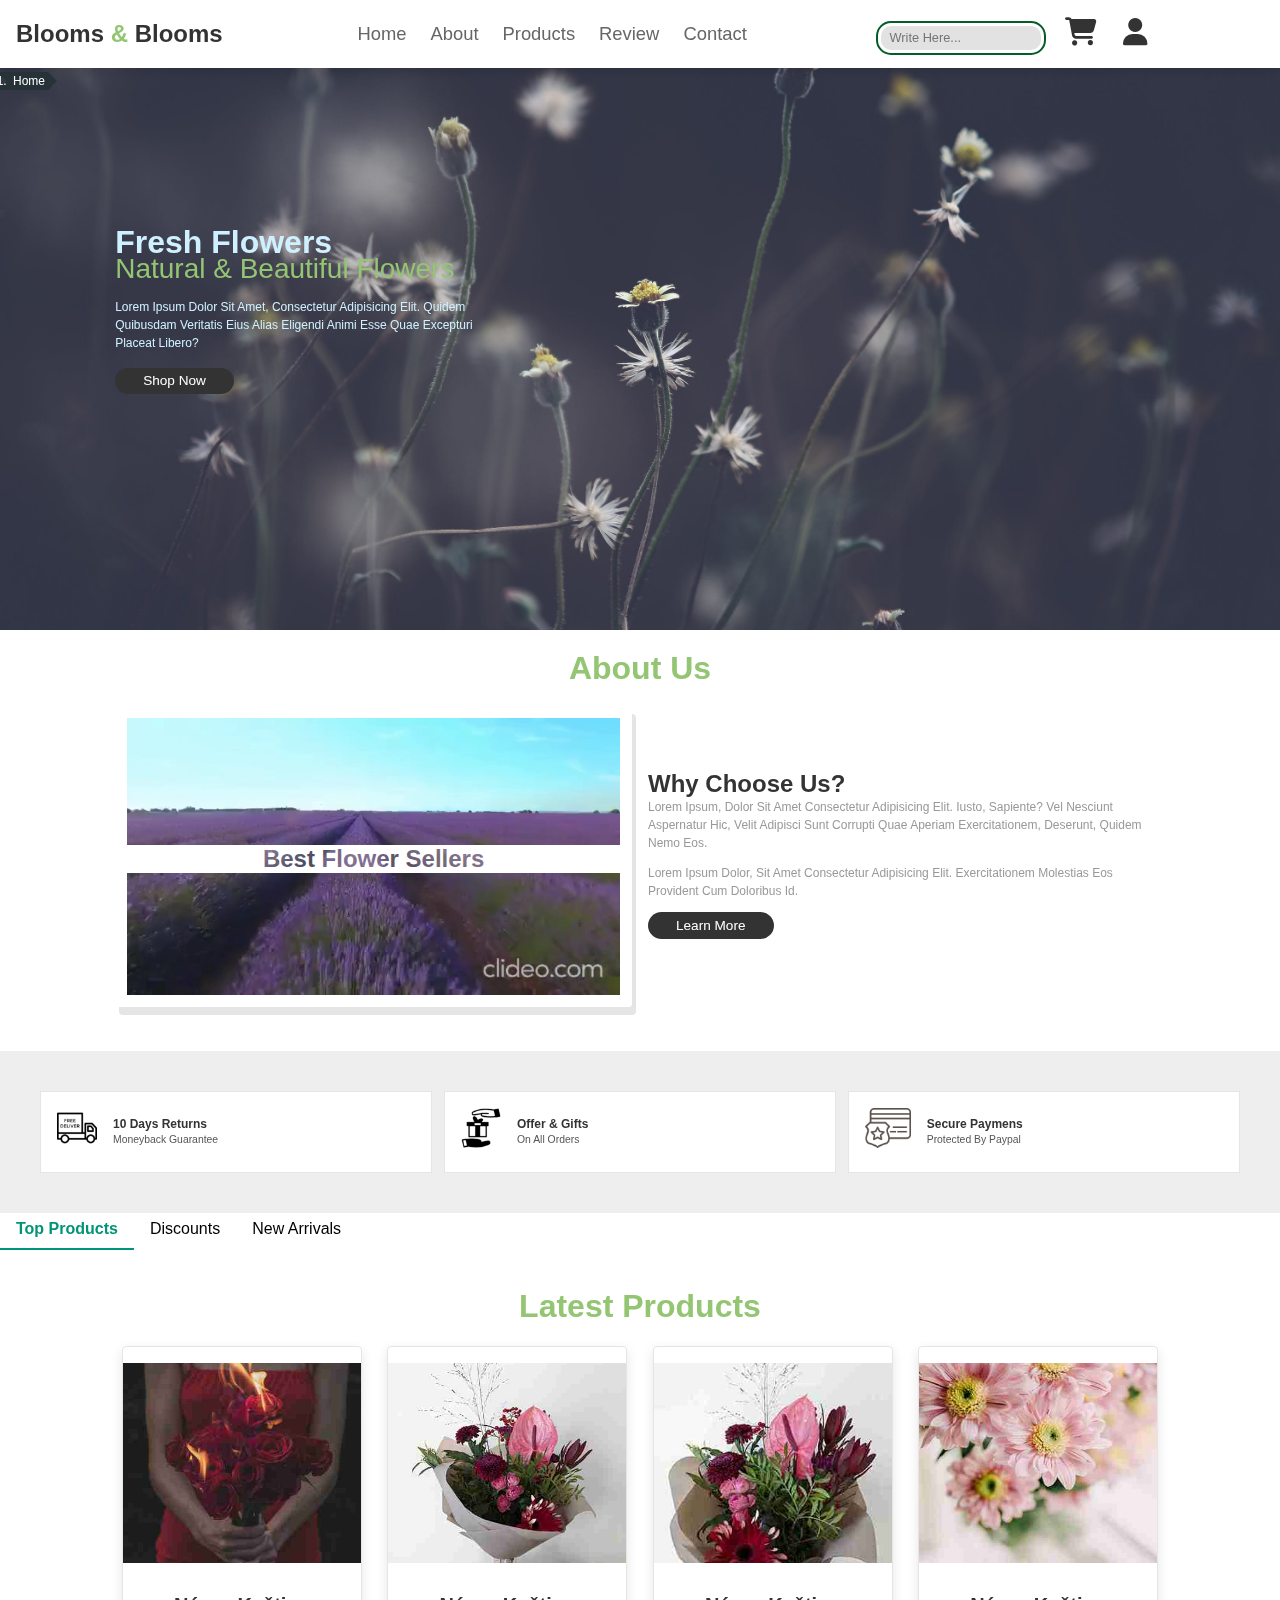
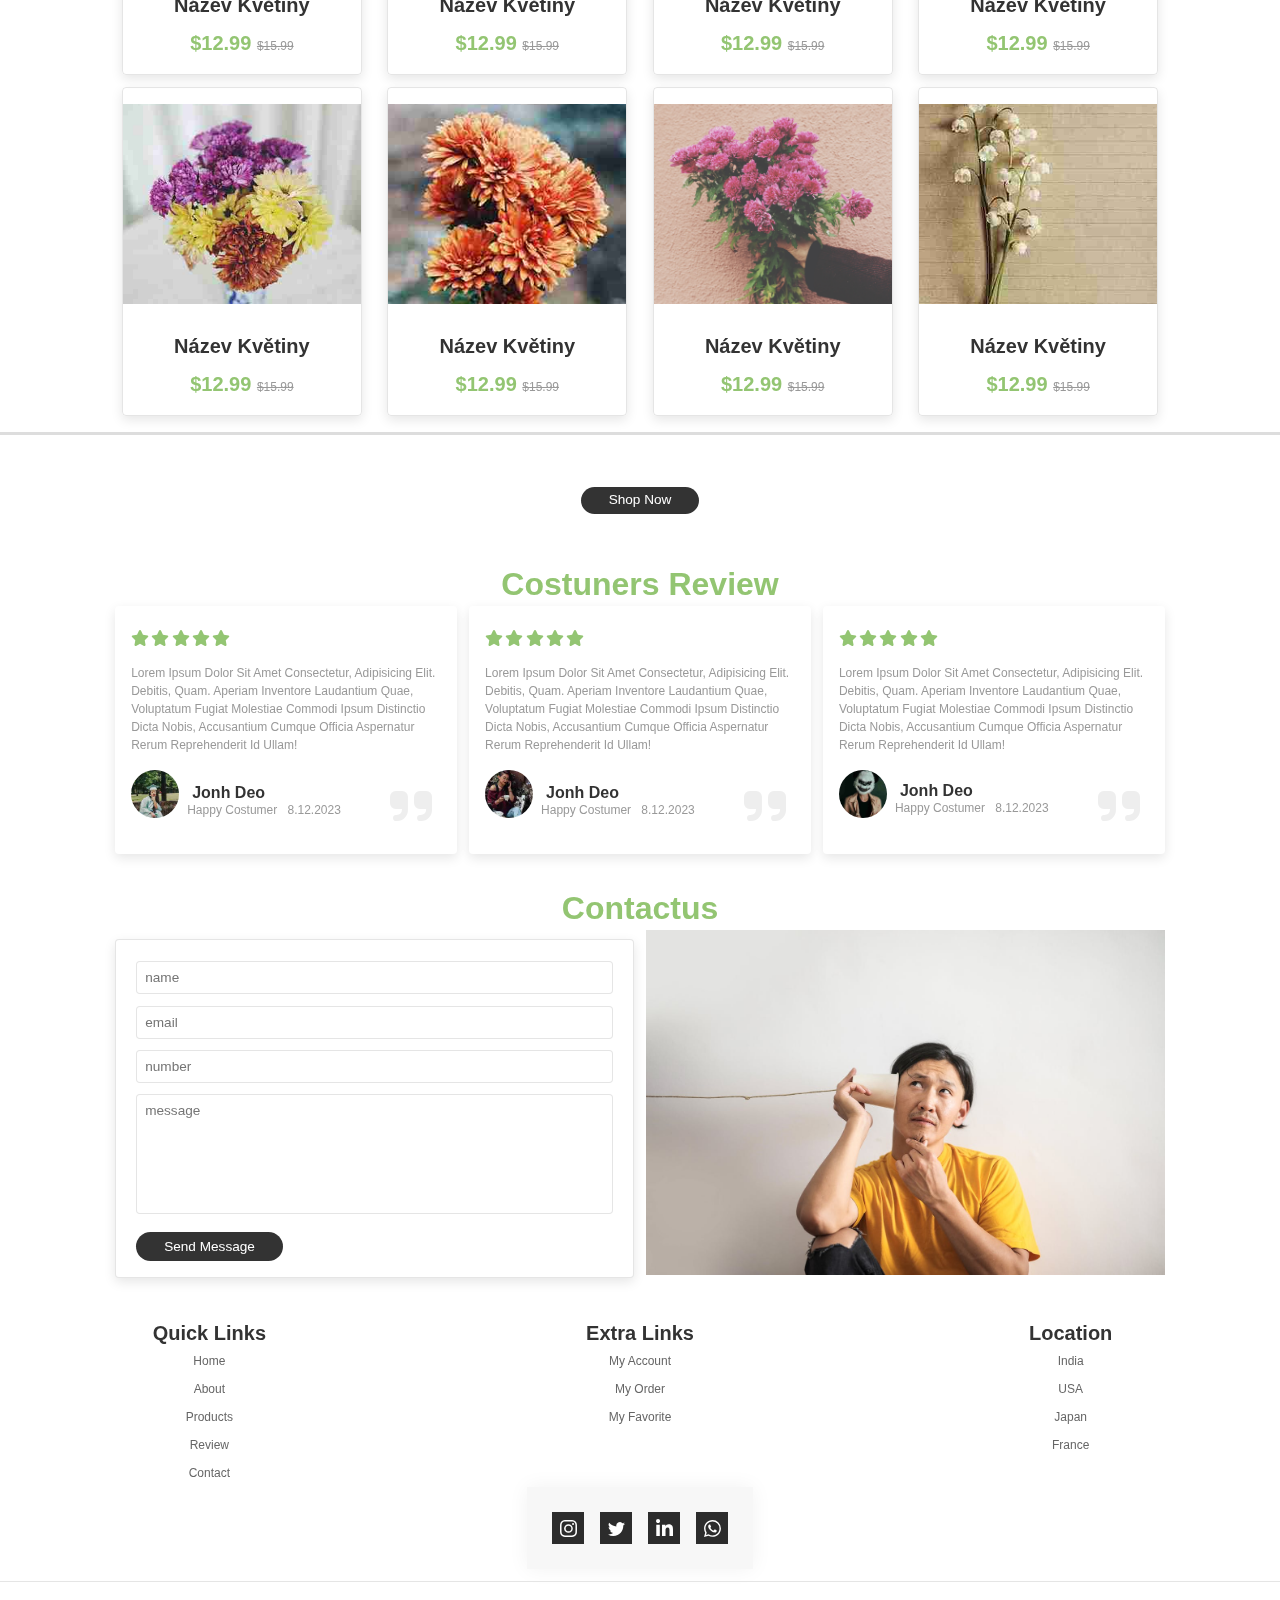
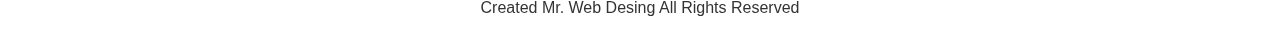
<file: index.html>
<!DOCTYPE html>
<html lang="en">
  <head>
    <meta charset="UTF-8" />
    <meta name="viewport" content="width=device-width, initial-scale=1.0" />
    <title>Blooms & Blooms</title>
    <link
      rel="stylesheet"
      href="https://cdnjs.cloudflare.com/ajax/libs/font-awesome/6.4.2/css/all.min.css"
    />
    <link rel="stylesheet" href="style.css" />
  </head>
  <body>
    <!-- header section starts -->
    <header>
      <input type="checkbox" name="" id="toggler" />
      <label for="toggler" class="fas fa-bars"></label>

      <a href="/index.html" class="logo">Blooms <span>& </span>Blooms</a>

      <nav class="navbar">
        <a href="#home">home</a>
        <a href="#about">about</a>
        <a href="#products">products</a>
        <a href="#review">review</a>
        <a href="#contact">contact</a>
      </nav>
      <div class="icons">
        <input
          type="text"
          placeholder="Write here..."
          name="text"
          class="input_search"
        />
        <a href="/html/cart.html" class="fas fa-shopping-cart"></a>
        <a href="/html/log.html" class="fas fa-user"></a>
      </div>
      <nav aria-label="Breadcrumbs">
        <ol class="breadcrumbs">
          <li class="breadcrumbs__item breadcrumbs__item--is-current">
            <a href="/">Home</a>
          </li>
          <!-- <li class="breadcrumbs__item">
            <a href="/products">Products</a>
          </li>
          <li class="breadcrumbs__item">
            <a href="/ui/navigation">Navigation</a>
          </li>
          <li class="breadcrumbs__item breadcrumbs__item--is-current">
            <span aria-current="location">Breadcrumbs</span>
          </li> -->
        </ol>
      </nav>

    </div>
    </header>
    <!-- header section end -->







  
    <!-- home section starts -->

    <section class="home" id="home">
      <div class="content">
        <h3>fresh flowers</h3>
        <span>natural & beautiful flowers</span>
        <p>
          Lorem ipsum dolor sit amet, consectetur adipisicing elit. Quidem
          quibusdam veritatis eius alias eligendi animi esse quae excepturi
          placeat libero?
        </p>
        <a href="/html/grid.html" class="btn">shop now </a>
      </div>
    </section>

    <!-- home section ends -->

    <!-- about section starts -->

    <section class="about" id="about">
      <h1 class="heading"><span> about </span>us</h1>

      <div class="row">
        <div class="video-container">
          <video src="/video/video2.mp4" loop autoplay muted></video>
          <h3>best flower sellers</h3>
        </div>

        <div class="content">
          <h3>why choose us?</h3>
          <p>
            Lorem ipsum, dolor sit amet consectetur adipisicing elit. Iusto,
            sapiente? Vel nesciunt aspernatur hic, velit adipisci sunt corrupti
            quae aperiam exercitationem, deserunt, quidem nemo eos.
          </p>
          <p>
            Lorem ipsum dolor, sit amet consectetur adipisicing elit.
            Exercitationem molestias eos provident cum doloribus id.
          </p>
          <a href="/html/grid.html" class="btn">learn more</a>
        </div>
      </div>
    </section>

    <!-- about section ends -->

    <!-- icons section about starts -->

    <article class="icons-container">
      <div class="icons">
        <img src="/icon/deliverytruck_122365.png" alt="" />
        <div class="info">
          <h3>10 days returns</h3>
          <span>moneyback guarantee</span>
        </div>
      </div>

      <div class="icons">
        <img
          src="/icon/offers_donations_grants_gifts_presents_icon_251192.png"
          alt=""
        />
        <div class="info">
          <h3>offer & gifts</h3>
          <span>on all orders</span>
        </div>
      </div>

      <div class="icons">
        <img src="/icon/secure-creditcard_icon-icons.com_56366.png" alt="" />
        <div class="info">
          <h3>secure paymens</h3>
          <span>protected by paypal</span>
        </div>
      </div>
    </article>

    <!-- icons section ends -->

    <!-- tabs exx  -->

    <div class="tabs">
      <input
        type="radio"
        class="tabs__radio"
        name="tabs-example"
        id="tab1"
        checked
      />

      <label for="tab1" class="tabs__label"
        ><span class="tab-span">Top Products</span></label
      >
      <main class="tabs__content">
        <section class="products" id="products">
          <h1 class="heading">latest <span>products</span></h1>
          <div class="box-container">
            <div class="box">
              <span class="discount">-10%</span>
              <div class="image">
                <a href="/html/productPage.html">

                  <img src="/img/flower/1.jpg" alt="" />
                </a>
                <div class="icons">
                  <a href="#" class="fas fa-heart"></a>
                  <a href="#" class="cart-btn">add to cart</a>
                  <a href="#" class="fas fa-share"></a>
                </div>
              </div>
              <div class="content">
                <h3>název květiny</h3>
                <div class="price">$12.99 <span>$15.99</span></div>
              </div>
            </div>

            <div class="box">
              <span class="discount">-10%</span>
              <div class="image">
                <a href="/html/productPage.html">

                  <img src="/img/flower/2.jpg" alt="" />
                </a>
                <div class="icons">
                  <a href="#" class="fas fa-heart"></a>
                  <a href="#" class="cart-btn">add to cart</a>
                  <a href="#" class="fas fa-share"></a>
                </div>
              </div>
              <div class="content">
                <h3>název květiny</h3>
                <div class="price">$12.99 <span>$15.99</span></div>
              </div>
            </div>

            <div class="box">
              <span class="discount">-10%</span>
              <div class="image">
                <a href="/html/productPage.html">

                  <img src="/img/flower/3.jpg" alt="" />
                </a>
                <div class="icons">
                  <a href="#" class="fas fa-heart"></a>
                  <a href="#" class="cart-btn">add to cart</a>
                  <a href="#" class="fas fa-share"></a>
                </div>
              </div>
              <div class="content">
                <h3>název květiny</h3>
                <div class="price">$12.99 <span>$15.99</span></div>
              </div>
            </div>

            <div class="box">
              <span class="discount">-10%</span>
              <div class="image">
                <a href="/html/productPage.html">

                  <img src="/img/flower/4.jpg" alt="" />
                </a>
                <div class="icons">
                  <a href="#" class="fas fa-heart"></a>
                  <a href="#" class="cart-btn">add to cart</a>
                  <a href="#" class="fas fa-share"></a>
                </div>
              </div>
              <div class="content">
                <h3>název květiny</h3>
                <div class="price">$12.99 <span>$15.99</span></div>
              </div>
            </div>

            <div class="box">
              <span class="discount">-10%</span>
              <div class="image">
                <a href="/html/productPage.html">

                  <img src="/img/flower/5.jpg" alt="" />
                </a>
                <div class="icons">
                  <a href="#" class="fas fa-heart"></a>
                  <a href="#" class="cart-btn">add to cart</a>
                  <a href="#" class="fas fa-share"></a>
                </div>
              </div>
              <div class="content">
                <h3>název květiny</h3>
                <div class="price">$12.99 <span>$15.99</span></div>
              </div>
            </div>
            <div class="box">
              <span class="discount">-10%</span>
              <div class="image">
                <a href="/html/productPage.html">

                  <img src="/img/flower/6.jpg" alt="" />
                </a>
                <div class="icons">
                  <a href="#" class="fas fa-heart"></a>
                  <a href="#" class="cart-btn">add to cart</a>
                  <a href="#" class="fas fa-share"></a>
                </div>
              </div>
              <div class="content">
                <h3>název květiny</h3>
                <div class="price">$12.99 <span>$15.99</span></div>
              </div>
            </div>
            <div class="box">
              <span class="discount">-10%</span>
              <div class="image">
                <a href="/html/productPage.html">

                  <img src="/img/flower/10.jpg" alt="" />
                </a>
                <div class="icons">
                  <a href="#" class="fas fa-heart"></a>
                  <a href="#" class="cart-btn">add to cart</a>
                  <a href="#" class="fas fa-share"></a>
                </div>
              </div>
              <div class="content">
                <h3>název květiny</h3>
                <div class="price">$12.99 <span>$15.99</span></div>
              </div>
            </div>

            <div class="box">
              <span class="discount">-10%</span>
              <div class="image">
                <img src="/img/flower/flower8.jpg" alt="" />
                <div class="icons">
                  <a href="#" class="fas fa-heart"></a>
                  <a href="#" class="cart-btn">add to cart</a>
                  <a href="#" class="fas fa-share"></a>
                </div>
              </div>
              <div class="content">
                <h3>název květiny</h3>
                <div class="price">$12.99 <span>$15.99</span></div>
              </div>
            </div>
          </div>
          <!-- <div class="products-btn">
            <div class="btn-container">
              <a href="/html/grid.html" class="btn btn-box">shop now</a>
            </div>
          </div> -->
        </section>
      </main>

      <input type="radio" class="tabs__radio" name="tabs-example" id="tab2" />
      <label for="tab2" class="tabs__label"
        ><span class="tab-span">Discounts</span></label
      >
      <div class="tabs__content">


        <section class="products" id="products">
          <h1 class="heading">latest <span>products</span></h1>
          <div class="box-container">
            <div class="box">
              <span class="discount">-10%</span>
              <div class="image">
                <a href="/html/productPage.html">

                  <img src="/img/flower/2.jpg" alt="" />
                </a>
                <div class="icons">
                  <a href="#" class="fas fa-heart"></a>
                  <a href="#" class="cart-btn">add to cart</a>
                  <a href="#" class="fas fa-share"></a>
                </div>
              </div>
              <div class="content">
                <h3>název květiny</h3>
                <div class="price">$12.99 <span>$15.99</span></div>
              </div>
            </div>
    
            <div class="box">
              <span class="discount">-10%</span>
              <div class="image">
                <a href="/html/productPage.html">

                  <img src="/img/flower/3.jpg" alt="" />
                </a>
                <div class="icons">
                  <a href="#" class="fas fa-heart"></a>
                  <a href="#" class="cart-btn">add to cart</a>
                  <a href="#" class="fas fa-share"></a>
                </div>
              </div>
              <div class="content">
                <h3>název květiny</h3>
                <div class="price">$12.99 <span>$15.99</span></div>
              </div>
            </div>
    
            <div class="box">
              <span class="discount">-10%</span>
              <div class="image">
                <a href="/html/productPage.html">

                  <img src="/img/flower/1.jpg" alt="" />
                </a>
                <div class="icons">
                  <a href="#" class="fas fa-heart"></a>
                  <a href="#" class="cart-btn">add to cart</a>
                  <a href="#" class="fas fa-share"></a>
                </div>
              </div>
              <div class="content">
                <h3>název květiny</h3>
                <div class="price">$12.99 <span>$15.99</span></div>
              </div>
            </div>
    
            <div class="box">
              <span class="discount">-10%</span>
              <div class="image">
                <a href="/html/productPage.html">

                  <img src="/img/flower/3.jpg" alt="" />
                </a>
                <div class="icons">
                  <a href="#" class="fas fa-heart"></a>
                  <a href="#" class="cart-btn">add to cart</a>
                  <a href="#" class="fas fa-share"></a>
                </div>
              </div>
              <div class="content">
                <h3>název květiny</h3>
                <div class="price">$12.99 <span>$15.99</span></div>
              </div>
            </div>
    
            <div class="box">
              <span class="discount">-10%</span>
              <div class="image">
                <a href="/html/productPage.html">

                  <img src="/img/flower/1.jpg" alt="" />
                </a>
                <div class="icons">
                  <a href="#" class="fas fa-heart"></a>
                  <a href="#" class="cart-btn">add to cart</a>
                  <a href="#" class="fas fa-share"></a>
                </div>
              </div>
              <div class="content">
                <h3>název květiny</h3>
                <div class="price">$12.99 <span>$15.99</span></div>
              </div>
            </div>

          </div>

        </section>

        
      </div>

      <input type="radio" class="tabs__radio" name="tabs-example" id="tab3" />
      <label for="tab3" class="tabs__label"
        ><span class="tab-span"> New Arrivals

        </span></label
      >

      <div class="tabs__content">
        <section class="products" id="products">
          <h1 class="heading">latest <span>products</span></h1>
          <div class="box-container">
            <div class="box">
              <span class="discount">-10%</span>
              <div class="image">
                <a href="/html/productPage.html">
                  <img src="/img/flower/4.jpg" alt="" />
                </a>
                
                <div class="icons">
                  <a href="#" class="fas fa-heart"></a>
                  <a href="#" class="cart-btn">add to cart</a>
                  <a href="#" class="fas fa-share"></a>
                </div>
              </div>
              <div class="content">
                <h3>název květiny</h3>
                <div class="price">$12.99 <span>$15.99</span></div>
              </div>
            </div>
    
            <div class="box">
              <span class="discount">-10%</span>
              <div class="image">
                <a href="/html/productPage.html">
                  <img src="/img/flower/2.jpg" alt="" />
                  
                </a>
                <div class="icons">
                  <a href="#" class="fas fa-heart"></a>
                  <a href="#" class="cart-btn">add to cart</a>
                  <a href="#" class="fas fa-share"></a>
                </div>
              </div>
              <div class="content">
                <h3>název květiny</h3>
                <div class="price">$12.99 <span>$15.99</span></div>
              </div>
            </div>
    
            <div class="box">
              <span class="discount">-10%</span>
              <div class="image">
                <a href="/html/productPage.html">

                  <img src="/img/flower/1.jpg" alt="" />
                </a>
                <div class="icons">
                  <a href="#" class="fas fa-heart"></a>
                  <a href="#" class="cart-btn">add to cart</a>
                  <a href="#" class="fas fa-share"></a>
                </div>
              </div>
              <div class="content">
                <h3>název květiny</h3>
                <div class="price">$12.99 <span>$15.99</span></div>
              </div>
            </div>
    
            <div class="box">
              <span class="discount">-10%</span>
              <div class="image">
                <a href="/html/productPage.html">

                  <img src="/img/flower/4.jpg" alt="" />
                </a>
                <div class="icons">
                  <a href="#" class="fas fa-heart"></a>
                  <a href="#" class="cart-btn">add to cart</a>
                  <a href="#" class="fas fa-share"></a>
                </div>
              </div>
              <div class="content">
                <h3>název květiny</h3>
                <div class="price">$12.99 <span>$15.99</span></div>
              </div>
            </div>

            <div class="box">
              <span class="discount">-10%</span>
              <div class="image">
                <a href="/html/productPage.html">

                  <img src="/img/flower/4.jpg" alt="" />
                </a>
                <div class="icons">
                  <a href="#" class="fas fa-heart"></a>
                  <a href="#" class="cart-btn">add to cart</a>
                  <a href="#" class="fas fa-share"></a>
                </div>
              </div>
              <div class="content">
                <h3>název květiny</h3>
                <div class="price">$12.99 <span>$15.99</span></div>
              </div>
            </div>
            <div class="box">
              <span class="discount">-10%</span>
              <div class="image">
                <a href="/html/productPage.html">

                  <img src="/img/flower/4.jpg" alt="" />
                </a>
                <div class="icons">
                  <a href="#" class="fas fa-heart"></a>
                  <a href="#" class="cart-btn">add to cart</a>
                  <a href="#" class="fas fa-share"></a>
                </div>
              </div>
              <div class="content">
                <h3>název květiny</h3>
                <div class="price">$12.99 <span>$15.99</span></div>
              </div>
            </div>
    


        </section>
        
      </div>
      
    </div>

    <div class="products-btn">
      <div class="btn-container">
        <a href="/html/grid.html" class="btn btn-box">shop now</a>
      </div>
    </div>

    <!-- tabs exx ends -->

 

    <!-- review section starts -->

    <section class="review" id="review">
      <h1 class="heading">costuners <span>review</span></h1>
      <div class="box-container">
        <div class="box">
          <article class="stars">
            <i class="fas fa-star"></i>
            <i class="fas fa-star"></i>
            <i class="fas fa-star"></i>
            <i class="fas fa-star"></i>
            <i class="fas fa-star"></i>
          </article>
          <p>
            Lorem ipsum dolor sit amet consectetur, adipisicing elit. Debitis,
            quam. Aperiam inventore laudantium quae, voluptatum fugiat molestiae
            commodi ipsum distinctio dicta nobis, accusantium cumque officia
            aspernatur rerum reprehenderit id ullam!
          </p>
          <div class="user">
            <a href="/html/productPage.html">

              <img src="/img/review/1.jpg" alt="" />
            </a>
            <div class="user-info">
              <h3>jonh deo</h3>
              <span>happy costumer</span>
              <span class="date-span"> 8.12.2023</span>
            </div>
          </div>
          <span class="fas fa-quote-right"></span>
        </div>

        <article class="box">
          <div class="stars">
            <i class="fas fa-star"></i>
            <i class="fas fa-star"></i>
            <i class="fas fa-star"></i>
            <i class="fas fa-star"></i>
            <i class="fas fa-star"></i>
          </div>
          <p>
            Lorem ipsum dolor sit amet consectetur, adipisicing elit. Debitis,
            quam. Aperiam inventore laudantium quae, voluptatum fugiat molestiae
            commodi ipsum distinctio dicta nobis, accusantium cumque officia
            aspernatur rerum reprehenderit id ullam!
          </p>
          <div class="user">
            <a href="/html/productPage.html">

              <img src="/img/review/3.jpg" alt="" />
            </a>
            <div class="user-info">
              <h3>jonh deo</h3>
              <span>happy costumer</span>
              <span class="date-span"> 8.12.2023</span>
            </div>
          </div>
          <span class="fas fa-quote-right"></span>
        </article>

        <article class="box">
          <div class="stars">
            <i class="fas fa-star"></i>
            <i class="fas fa-star"></i>
            <i class="fas fa-star"></i>
            <i class="fas fa-star"></i>
            <i class="fas fa-star"></i>
          </div>
          <p>
            Lorem ipsum dolor sit amet consectetur, adipisicing elit. Debitis,
            quam. Aperiam inventore laudantium quae, voluptatum fugiat molestiae
            commodi ipsum distinctio dicta nobis, accusantium cumque officia
            aspernatur rerum reprehenderit id ullam!
          </p>
          <div class="user">
            <img src="/img/review/2.jpg" alt="" />
            <div class="user-info">
              <h3>jonh deo</h3>
              <span>happy costumer</span>
              <span class="date-span"> 8.12.2023</span>
            </div>
          </div>
          <span class="fas fa-quote-right"></span>
        </article>
      </div>
    </section>
    <!-- review section ends -->

    <!-- row section start -->
    <section class="contact-page" id="contact">
      <h1 class="heading"><span>contact</span>us</h1>

      <article class="row">
        <form action="">
          <input type="text" placeholder="name" class="box" />
          <input type="email" placeholder="email" class="box" />
          <input type="number" placeholder="number" class="box" />
          <textarea
            name=""
            class="box"
            placeholder="message"
            id=""
            cols="30"
            rows="10"
          ></textarea>
          <input type="submit" value="send message" class="btn" />
        </form>
        <div class="image">
          <img src="/img/4.jpg" alt="" />
        </div>
      </article>
    </section>

    <!-- row section ends -->

    <!-- footer section starts -->
    <footer class="footer">
      <aside class="box-container">
        <div class="box">
          <h3>quick links</h3>
          <a href="#">home</a>
          <a href="#">about</a>
          <a href="#">products</a>
          <a href="#">review</a>
          <a href="#">contact</a>
        </div>

        <div class="box">
          <h3>extra links</h3>
          <a href="#">my account</a>
          <a href="#">my order</a>
          <a href="#">my favorite</a>
        </div>

        <div class="box">
          <h3>location</h3>
          <a href="#">India</a>
          <a href="#">USA</a>
          <a href="#">Japan</a>
          <a href="#">France</a>
        </div>
      </aside>
      <article class="soc_bot">
        <div class="card">
          <a href="#" class="socialContainer containerOne">
            <svg class="socialSvg instagramSvg" viewBox="0 0 16 16">
              <path
                d="M8 0C5.829 0 5.556.01 4.703.048 3.85.088 3.269.222 2.76.42a3.917 3.917 0 0 0-1.417.923A3.927 3.927 0 0 0 .42 2.76C.222 3.268.087 3.85.048 4.7.01 5.555 0 5.827 0 8.001c0 2.172.01 2.444.048 3.297.04.852.174 1.433.372 1.942.205.526.478.972.923 1.417.444.445.89.719 1.416.923.51.198 1.09.333 1.942.372C5.555 15.99 5.827 16 8 16s2.444-.01 3.298-.048c.851-.04 1.434-.174 1.943-.372a3.916 3.916 0 0 0 1.416-.923c.445-.445.718-.891.923-1.417.197-.509.332-1.09.372-1.942C15.99 10.445 16 10.173 16 8s-.01-2.445-.048-3.299c-.04-.851-.175-1.433-.372-1.941a3.926 3.926 0 0 0-.923-1.417A3.911 3.911 0 0 0 13.24.42c-.51-.198-1.092-.333-1.943-.372C10.443.01 10.172 0 7.998 0h.003zm-.717 1.442h.718c2.136 0 2.389.007 3.232.046.78.035 1.204.166 1.486.275.373.145.64.319.92.599.28.28.453.546.598.92.11.281.24.705.275 1.485.039.843.047 1.096.047 3.231s-.008 2.389-.047 3.232c-.035.78-.166 1.203-.275 1.485a2.47 2.47 0 0 1-.599.919c-.28.28-.546.453-.92.598-.28.11-.704.24-1.485.276-.843.038-1.096.047-3.232.047s-2.39-.009-3.233-.047c-.78-.036-1.203-.166-1.485-.276a2.478 2.478 0 0 1-.92-.598 2.48 2.48 0 0 1-.6-.92c-.109-.281-.24-.705-.275-1.485-.038-.843-.046-1.096-.046-3.233 0-2.136.008-2.388.046-3.231.036-.78.166-1.204.276-1.486.145-.373.319-.64.599-.92.28-.28.546-.453.92-.598.282-.11.705-.24 1.485-.276.738-.034 1.024-.044 2.515-.045v.002zm4.988 1.328a.96.96 0 1 0 0 1.92.96.96 0 0 0 0-1.92zm-4.27 1.122a4.109 4.109 0 1 0 0 8.217 4.109 4.109 0 0 0 0-8.217zm0 1.441a2.667 2.667 0 1 1 0 5.334 2.667 2.667 0 0 1 0-5.334z"
              ></path>
            </svg>
          </a>

          <a href="#" class="socialContainer containerTwo">
            <svg class="socialSvg twitterSvg" viewBox="0 0 16 16">
              <path
                d="M5.026 15c6.038 0 9.341-5.003 9.341-9.334 0-.14 0-.282-.006-.422A6.685 6.685 0 0 0 16 3.542a6.658 6.658 0 0 1-1.889.518 3.301 3.301 0 0 0 1.447-1.817 6.533 6.533 0 0 1-2.087.793A3.286 3.286 0 0 0 7.875 6.03a9.325 9.325 0 0 1-6.767-3.429 3.289 3.289 0 0 0 1.018 4.382A3.323 3.323 0 0 1 .64 6.575v.045a3.288 3.288 0 0 0 2.632 3.218 3.203 3.203 0 0 1-.865.115 3.23 3.23 0 0 1-.614-.057 3.283 3.283 0 0 0 3.067 2.277A6.588 6.588 0 0 1 .78 13.58a6.32 6.32 0 0 1-.78-.045A9.344 9.344 0 0 0 5.026 15z"
              ></path>
            </svg>
          </a>

          <a href="#" class="socialContainer containerThree">
            <svg class="socialSvg linkdinSvg" viewBox="0 0 448 512">
              <path
                d="M100.28 448H7.4V148.9h92.88zM53.79 108.1C24.09 108.1 0 83.5 0 53.8a53.79 53.79 0 0 1 107.58 0c0 29.7-24.1 54.3-53.79 54.3zM447.9 448h-92.68V302.4c0-34.7-.7-79.2-48.29-79.2-48.29 0-55.69 37.7-55.69 76.7V448h-92.78V148.9h89.08v40.8h1.3c12.4-23.5 42.69-48.3 87.88-48.3 94 0 111.28 61.9 111.28 142.3V448z"
              ></path>
            </svg>
          </a>

          <a href="#" class="socialContainer containerFour">
            <svg class="socialSvg whatsappSvg" viewBox="0 0 16 16">
              <path
                d="M13.601 2.326A7.854 7.854 0 0 0 7.994 0C3.627 0 .068 3.558.064 7.926c0 1.399.366 2.76 1.057 3.965L0 16l4.204-1.102a7.933 7.933 0 0 0 3.79.965h.004c4.368 0 7.926-3.558 7.93-7.93A7.898 7.898 0 0 0 13.6 2.326zM7.994 14.521a6.573 6.573 0 0 1-3.356-.92l-.24-.144-2.494.654.666-2.433-.156-.251a6.56 6.56 0 0 1-1.007-3.505c0-3.626 2.957-6.584 6.591-6.584a6.56 6.56 0 0 1 4.66 1.931 6.557 6.557 0 0 1 1.928 4.66c-.004 3.639-2.961 6.592-6.592 6.592zm3.615-4.934c-.197-.099-1.17-.578-1.353-.646-.182-.065-.315-.099-.445.099-.133.197-.513.646-.627.775-.114.133-.232.148-.43.05-.197-.1-.836-.308-1.592-.985-.59-.525-.985-1.175-1.103-1.372-.114-.198-.011-.304.088-.403.087-.088.197-.232.296-.346.1-.114.133-.198.198-.33.065-.134.034-.248-.015-.347-.05-.099-.445-1.076-.612-1.47-.16-.389-.323-.335-.445-.34-.114-.007-.247-.007-.38-.007a.729.729 0 0 0-.529.247c-.182.198-.691.677-.691 1.654 0 .977.71 1.916.81 2.049.098.133 1.394 2.132 3.383 2.992.47.205.84.326 1.129.418.475.152.904.129 1.246.08.38-.058 1.171-.48 1.338-.943.164-.464.164-.86.114-.943-.049-.084-.182-.133-.38-.232z"
              ></path>
            </svg>
          </a>
        </div>
      </article>

      <article class="credit">
        created <span>mr. web desing </span> all rights reserved
      </article>
    </footer>

    <!-- footer section ends -->
  </body>
</html>
</file>
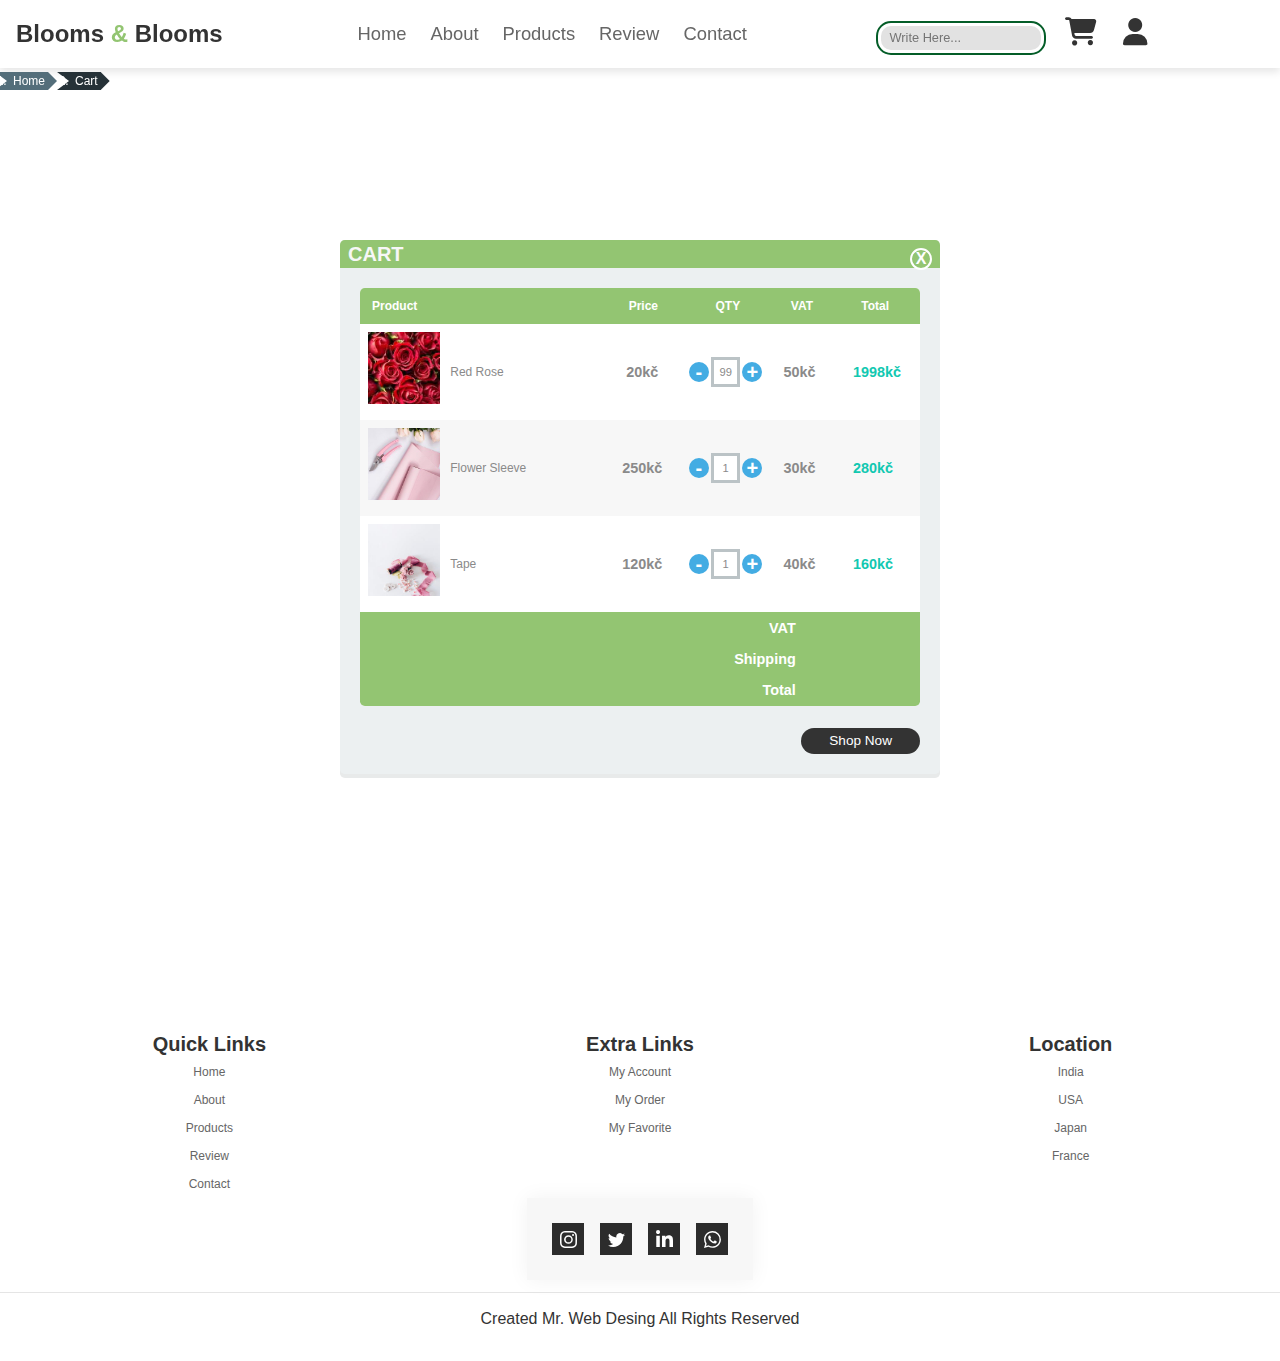
<file: html/cart.html>
<!DOCTYPE html>
<html lang="en">

<head>
  <meta charset="UTF-8" />
  <meta name="viewport" content="width=device-width, initial-scale=1.0" />
  <title>Flower</title>
  <link rel="stylesheet" href="https://cdnjs.cloudflare.com/ajax/libs/font-awesome/6.4.2/css/all.min.css" />
  <link rel="stylesheet" href="/style.css">

  <title>Document</title>
</head>

<body>

  <!-- header start -->
  <header>
    <input type="checkbox" name="" id="toggler" />
    <label for="toggler" class="fas fa-bars"></label>

    <a href="/index.html" class="logo">Blooms <span>& </span>Blooms</a>


    <nav class="navbar">
      <a href="/index.html#home">home</a>
      <a href="/index.html#about">about</a>
      <a href="/index.html#product">products</a>
      <a href="/index.html#review">review</a>
      <a href="/index.html#contact">contact</a>
    </nav>
    
    <div class="icons">
      <input type="text" placeholder="Write here..." name="text" class="input_search" />
      <a href="" class="fas fa-shopping-cart"></a>
      <a href="/html/log.html" class="fas fa-user"></a>
    </div>
    
    <nav aria-label="Breadcrumbs">
      <ol class="breadcrumbs">
        <li class="breadcrumbs__item">
          <a href="/">Home</a>
        </li>
        <li class="breadcrumbs__item breadcrumbs__item--is-current">
          <a href="/index.html#home">cart</a>
        </li>
      </ol>
    </nav>
  </header>
  <!-- headers end -->

  <main class="cart-container">
      <div class="cart-heading">
        <h1 class="cart-head">Cart</h1>

        <a href="/index.html" class="visibility-cart transition is-open">X</a>

      </div>

      <div class="cart transition is-open">

        <div class="table">

          <div class="layout-inline row th">
            <div class="col col-pro">Product</div>
            <div class="col col-price align-center ">
              Price
            </div>
            <div class="col col-qty align-center">QTY</div>
            <div class="col">VAT</div>
            <div class="col">Total</div>
          </div>

          <div class="layout-inline row">

            <div class="col col-pro layout-inline">
              <img class="img_car" src="/img/flower/flower_cart.jpg" alt="kitten"/>
              <p>red rose</p>
            </div>

            <div class="col col-price col-numeric align-center ">
              <p>20kč</p>
            </div>

            <div class="col col-qty layout-inline">
              <a href="#" class="qty qty-minus">-</a>
              <input class="input-cart" type="numeric" value="99" />
              <a href="#" class="qty qty-plus">+</a>
            </div>

            <div class="col col-vat col-numeric">
              <p>50kč</p>
            </div>
            <div class="col col-total col-numeric">
              <p> 1998kč</p>
            </div>
          </div>

          <div class="layout-inline row row-bg2">

            <div class="col col-pro layout-inline">
              <img class="img_car" src="/img/flower/flower_sleeve.jpg" alt="kitten" />
              <p>Flower Sleeve</p>
            </div>

            <div class="col col-price col-numeric align-center ">
              <p>250kč</p>
            </div>

            <div class="col col-qty  layout-inline">
              <a href="#" class="qty qty-minus ">-</a>
              <input class="input-cart" type="numeric" value="1" />
              <a href="#" class="qty qty-plus">+</a>
            </div>

            <div class="col col-vat col-numeric">
              <p>30kč</p>
            </div>
            <div class="col col-total col-numeric">
              <p>280kč</p>
            </div>

          </div>

          <div class="layout-inline row">

            <div class="col col-pro layout-inline">
              <img class="img_car" src="/img/flower/erika_pugliese.jpg" alt="kitten" />
              <p>tape</p>
            </div>

            <div class="col col-price col-numeric align-center ">
              <p>120kč</p>
            </div>

            <div class="col col-qty layout-inline">
              <a href="#" class="qty qty-minus">-</a>
              <input class="input-cart" type="numeric" value="1" />
              <a href="#" class="qty qty-plus">+</a>
            </div>

            <div class="col col-vat col-numeric">
              <p>40kč</p>
            </div>
            <div class="col col-total col-numeric">
              <p>160kč</p>
            </div>
          </div>

          <div class="tf">
            <div class="row layout-inline">
              <div class="col">
                <p>VAT</p>
              </div>
              <div class="col"></div>
            </div>
            <div class="row layout-inline">
              <div class="col">
                <p>Shipping</p>
              </div>
              <div class="col"></div>
            </div>
            <div class="row layout-inline">
              <div class="col">
                <p>Total</p>
              </div>
              <div class="col"></div>
            </div>
          </div>
        </div>

        <a href="#" class="btn btn-cart">shop now</a>

      </div>
  </main>
  <section class="footer">
    <aside class="box-container">
      <div class="box">
        <h3>quick links</h3>
        <a href="#">home</a>
        <a href="#">about</a>
        <a href="#">products</a>
        <a href="#">review</a>
        <a href="#">contact</a>
      </div>

      <div class="box">
        <h3>extra links</h3>
        <a href="#">my account</a>
        <a href="#">my order</a>
        <a href="#">my favorite</a>
      </div>

      <div class="box">
        <h3>location</h3>
        <a href="#">India</a>
        <a href="#">USA</a>
        <a href="#">Japan</a>
        <a href="#">France</a>
      </div>
    </aside>
    <article class="soc_bot">
      <div class="card">
        <a href="#" class="socialContainer containerOne">
          <svg class="socialSvg instagramSvg" viewBox="0 0 16 16">
            <path
              d="M8 0C5.829 0 5.556.01 4.703.048 3.85.088 3.269.222 2.76.42a3.917 3.917 0 0 0-1.417.923A3.927 3.927 0 0 0 .42 2.76C.222 3.268.087 3.85.048 4.7.01 5.555 0 5.827 0 8.001c0 2.172.01 2.444.048 3.297.04.852.174 1.433.372 1.942.205.526.478.972.923 1.417.444.445.89.719 1.416.923.51.198 1.09.333 1.942.372C5.555 15.99 5.827 16 8 16s2.444-.01 3.298-.048c.851-.04 1.434-.174 1.943-.372a3.916 3.916 0 0 0 1.416-.923c.445-.445.718-.891.923-1.417.197-.509.332-1.09.372-1.942C15.99 10.445 16 10.173 16 8s-.01-2.445-.048-3.299c-.04-.851-.175-1.433-.372-1.941a3.926 3.926 0 0 0-.923-1.417A3.911 3.911 0 0 0 13.24.42c-.51-.198-1.092-.333-1.943-.372C10.443.01 10.172 0 7.998 0h.003zm-.717 1.442h.718c2.136 0 2.389.007 3.232.046.78.035 1.204.166 1.486.275.373.145.64.319.92.599.28.28.453.546.598.92.11.281.24.705.275 1.485.039.843.047 1.096.047 3.231s-.008 2.389-.047 3.232c-.035.78-.166 1.203-.275 1.485a2.47 2.47 0 0 1-.599.919c-.28.28-.546.453-.92.598-.28.11-.704.24-1.485.276-.843.038-1.096.047-3.232.047s-2.39-.009-3.233-.047c-.78-.036-1.203-.166-1.485-.276a2.478 2.478 0 0 1-.92-.598 2.48 2.48 0 0 1-.6-.92c-.109-.281-.24-.705-.275-1.485-.038-.843-.046-1.096-.046-3.233 0-2.136.008-2.388.046-3.231.036-.78.166-1.204.276-1.486.145-.373.319-.64.599-.92.28-.28.546-.453.92-.598.282-.11.705-.24 1.485-.276.738-.034 1.024-.044 2.515-.045v.002zm4.988 1.328a.96.96 0 1 0 0 1.92.96.96 0 0 0 0-1.92zm-4.27 1.122a4.109 4.109 0 1 0 0 8.217 4.109 4.109 0 0 0 0-8.217zm0 1.441a2.667 2.667 0 1 1 0 5.334 2.667 2.667 0 0 1 0-5.334z"
            ></path>
          </svg>
        </a>

        <a href="#" class="socialContainer containerTwo">
          <svg class="socialSvg twitterSvg" viewBox="0 0 16 16">
            <path
              d="M5.026 15c6.038 0 9.341-5.003 9.341-9.334 0-.14 0-.282-.006-.422A6.685 6.685 0 0 0 16 3.542a6.658 6.658 0 0 1-1.889.518 3.301 3.301 0 0 0 1.447-1.817 6.533 6.533 0 0 1-2.087.793A3.286 3.286 0 0 0 7.875 6.03a9.325 9.325 0 0 1-6.767-3.429 3.289 3.289 0 0 0 1.018 4.382A3.323 3.323 0 0 1 .64 6.575v.045a3.288 3.288 0 0 0 2.632 3.218 3.203 3.203 0 0 1-.865.115 3.23 3.23 0 0 1-.614-.057 3.283 3.283 0 0 0 3.067 2.277A6.588 6.588 0 0 1 .78 13.58a6.32 6.32 0 0 1-.78-.045A9.344 9.344 0 0 0 5.026 15z"
            ></path>
          </svg>
        </a>

        <a href="#" class="socialContainer containerThree">
          <svg class="socialSvg linkdinSvg" viewBox="0 0 448 512">
            <path
              d="M100.28 448H7.4V148.9h92.88zM53.79 108.1C24.09 108.1 0 83.5 0 53.8a53.79 53.79 0 0 1 107.58 0c0 29.7-24.1 54.3-53.79 54.3zM447.9 448h-92.68V302.4c0-34.7-.7-79.2-48.29-79.2-48.29 0-55.69 37.7-55.69 76.7V448h-92.78V148.9h89.08v40.8h1.3c12.4-23.5 42.69-48.3 87.88-48.3 94 0 111.28 61.9 111.28 142.3V448z"
            ></path>
          </svg>
        </a>

        <a href="#" class="socialContainer containerFour">
          <svg class="socialSvg whatsappSvg" viewBox="0 0 16 16">
            <path
              d="M13.601 2.326A7.854 7.854 0 0 0 7.994 0C3.627 0 .068 3.558.064 7.926c0 1.399.366 2.76 1.057 3.965L0 16l4.204-1.102a7.933 7.933 0 0 0 3.79.965h.004c4.368 0 7.926-3.558 7.93-7.93A7.898 7.898 0 0 0 13.6 2.326zM7.994 14.521a6.573 6.573 0 0 1-3.356-.92l-.24-.144-2.494.654.666-2.433-.156-.251a6.56 6.56 0 0 1-1.007-3.505c0-3.626 2.957-6.584 6.591-6.584a6.56 6.56 0 0 1 4.66 1.931 6.557 6.557 0 0 1 1.928 4.66c-.004 3.639-2.961 6.592-6.592 6.592zm3.615-4.934c-.197-.099-1.17-.578-1.353-.646-.182-.065-.315-.099-.445.099-.133.197-.513.646-.627.775-.114.133-.232.148-.43.05-.197-.1-.836-.308-1.592-.985-.59-.525-.985-1.175-1.103-1.372-.114-.198-.011-.304.088-.403.087-.088.197-.232.296-.346.1-.114.133-.198.198-.33.065-.134.034-.248-.015-.347-.05-.099-.445-1.076-.612-1.47-.16-.389-.323-.335-.445-.34-.114-.007-.247-.007-.38-.007a.729.729 0 0 0-.529.247c-.182.198-.691.677-.691 1.654 0 .977.71 1.916.81 2.049.098.133 1.394 2.132 3.383 2.992.47.205.84.326 1.129.418.475.152.904.129 1.246.08.38-.058 1.171-.48 1.338-.943.164-.464.164-.86.114-.943-.049-.084-.182-.133-.38-.232z"
            ></path>
          </svg>
        </a>
      </div>
    </article>

    <div class="credit">
      created <span>mr. web desing </span> all rights reserved
    </div>
  </section>
</body>

</html>
</file>
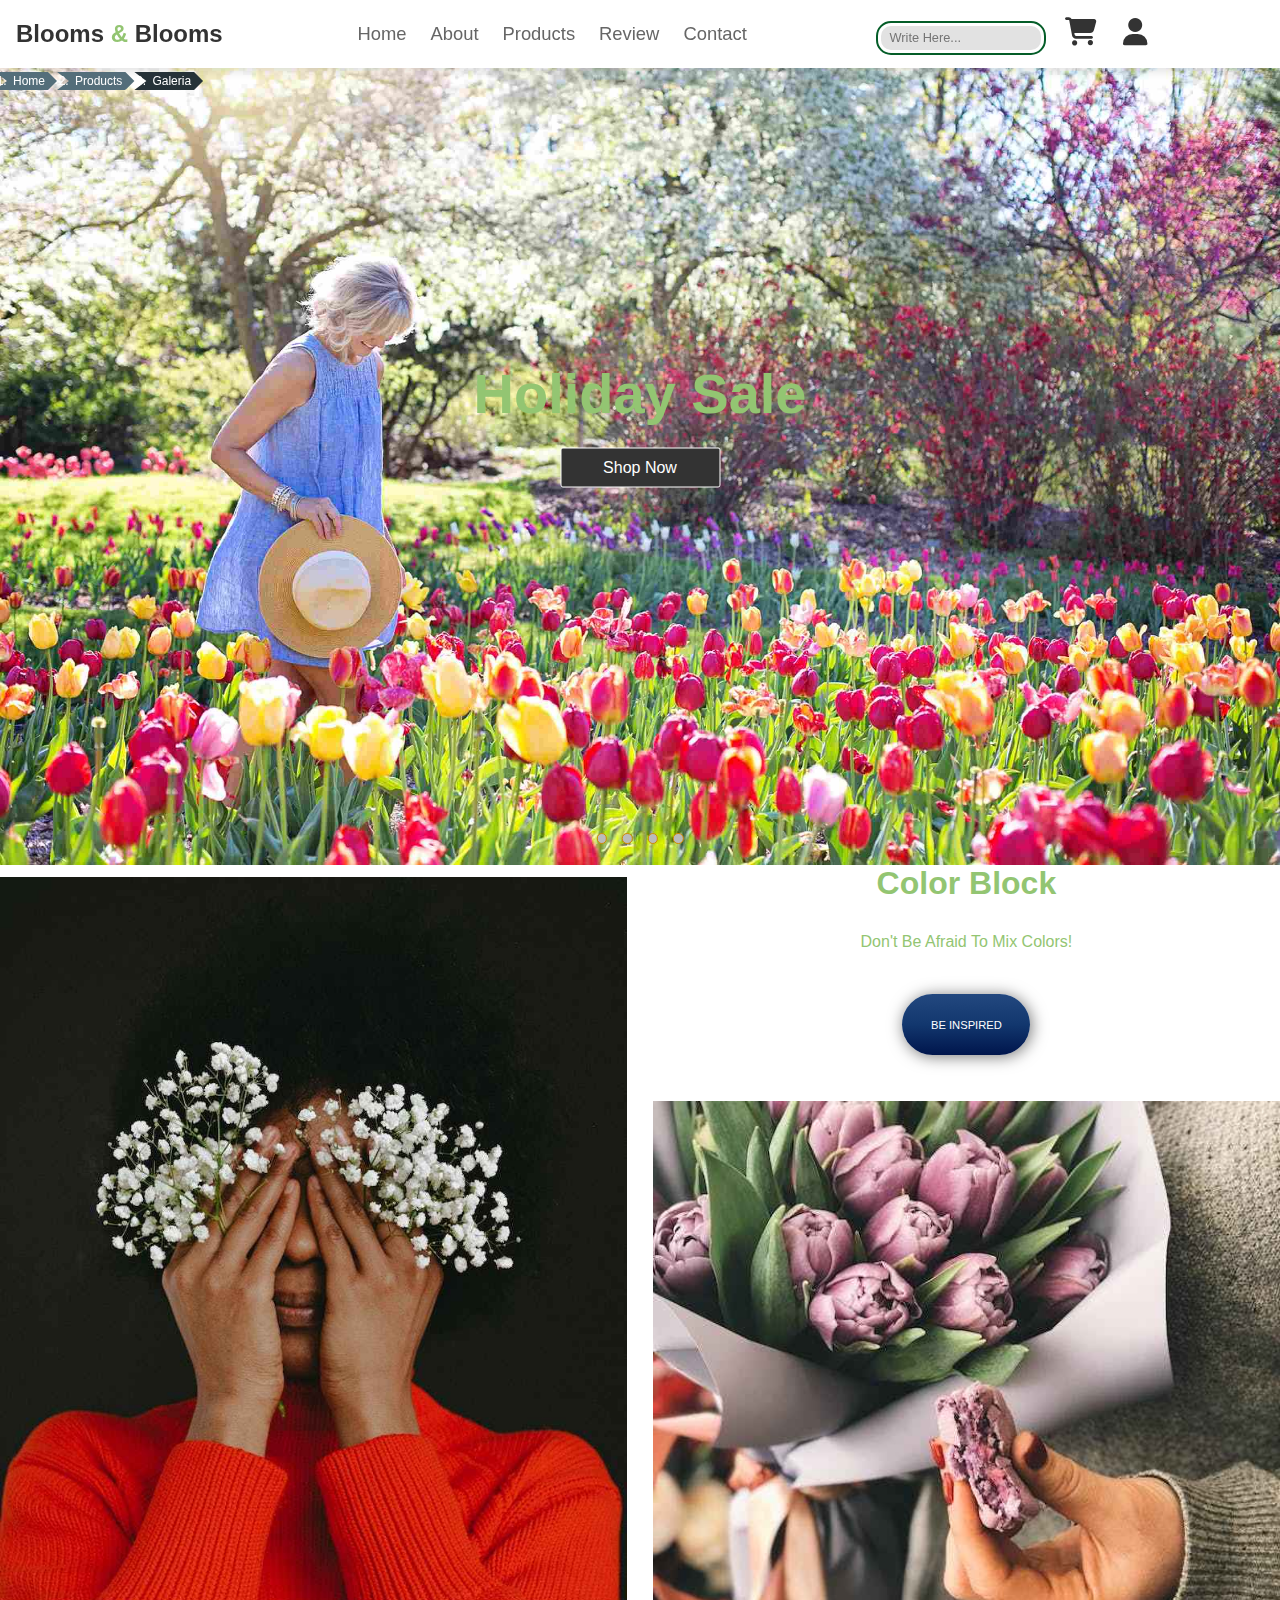
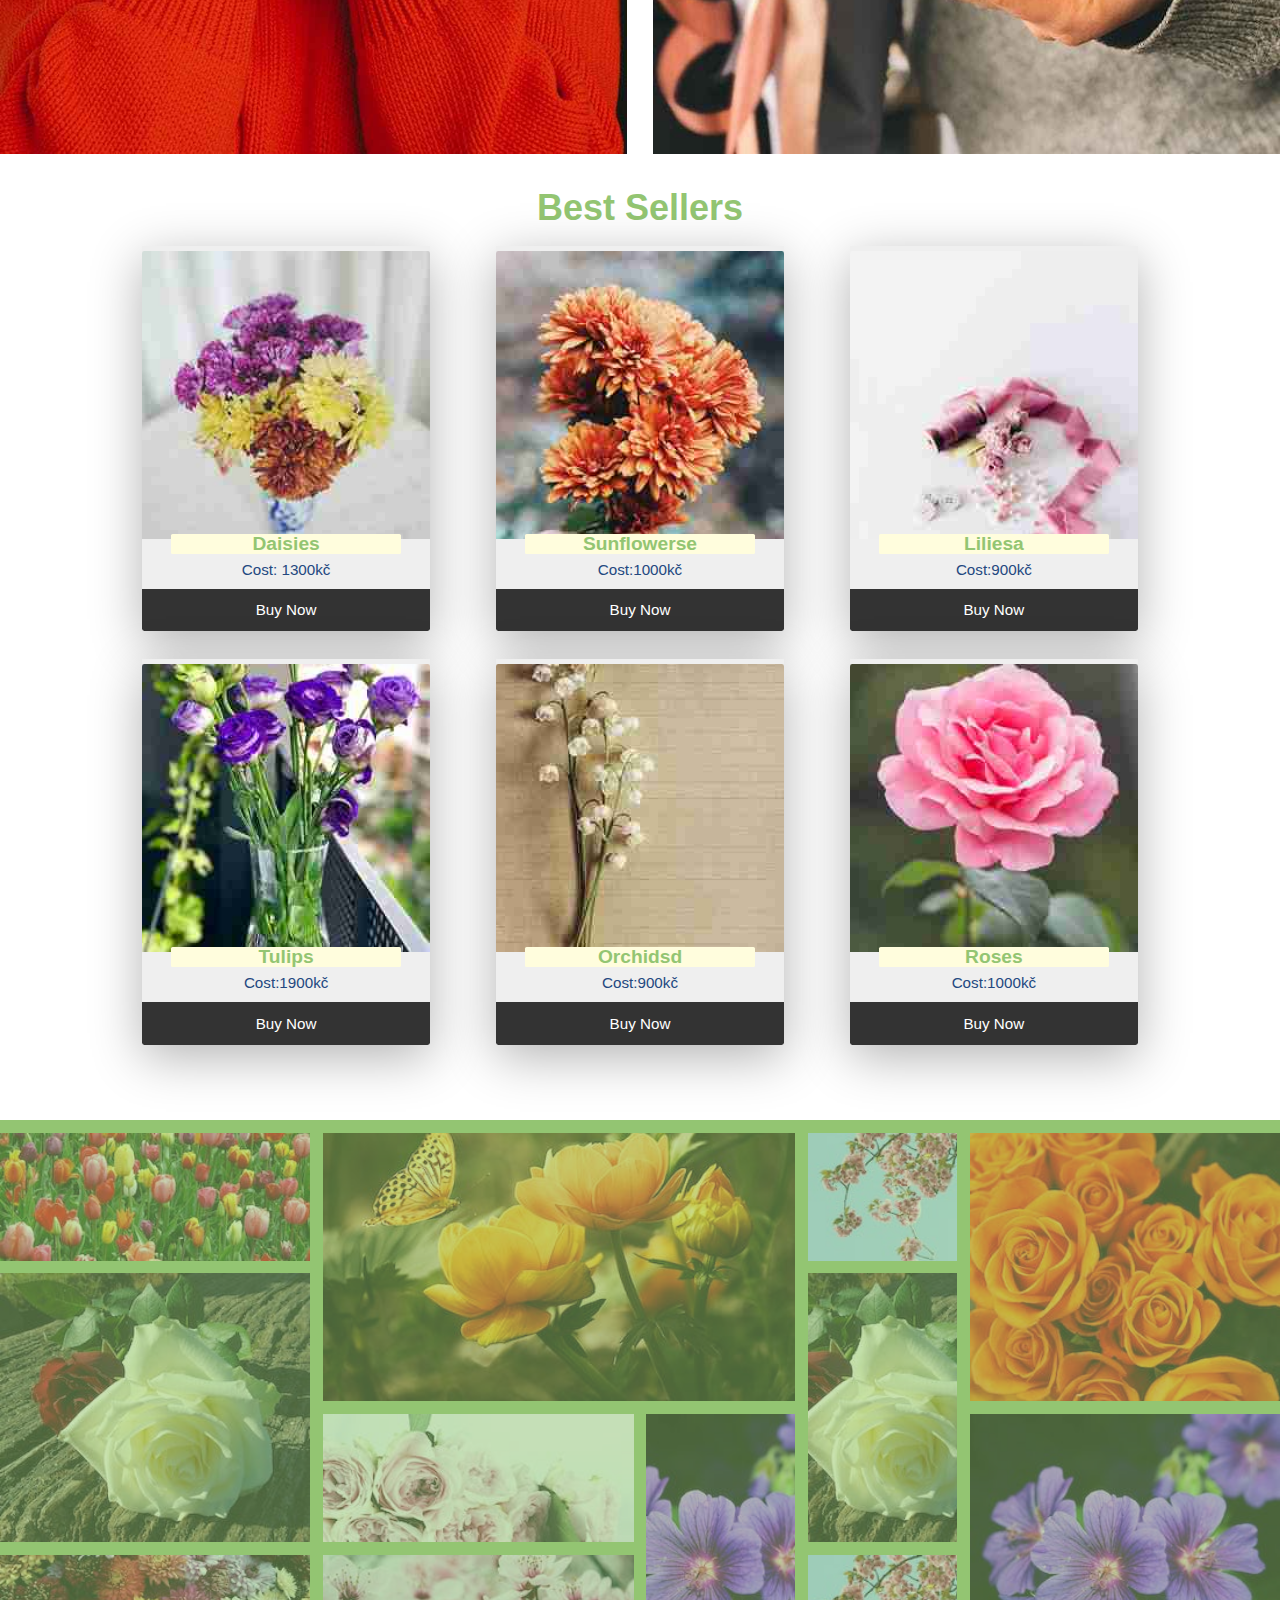
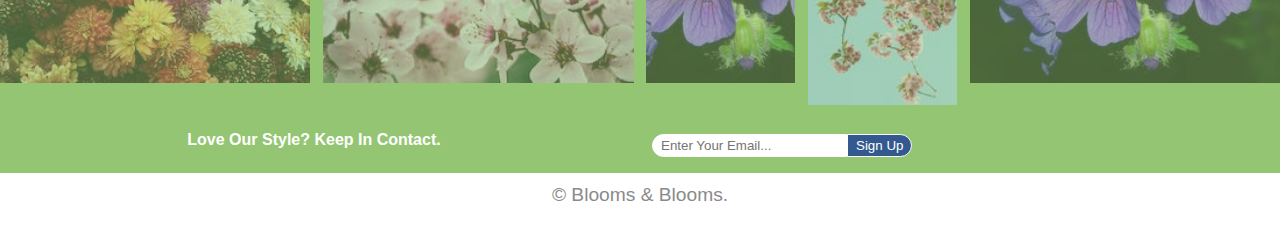
<file: html/grid.html>
<!DOCTYPE html>
<html lang="en">
  <head>
    <meta charset="UTF-8" />
    <meta name="viewport" content="width=device-width, initial-scale=1.0" />
    <title>Blooms & Blooms</title>
    <link
      rel="stylesheet"
      href="https://cdnjs.cloudflare.com/ajax/libs/font-awesome/6.4.2/css/all.min.css"
    />
    <link rel="stylesheet" href="/style.css" />
  </head>
  <body>
    <!-- header section starts -->
    <header>
      <input type="checkbox" name="" id="toggler" />
      <label for="toggler" class="fas fa-bars"></label>

      <a href="/index.html" class="logo">Blooms <span>& </span>Blooms</a>


      <nav class="navbar">
        <a href="/index.html#home">home</a>
        <a href="/index.html#about">about</a>
        <a href="/index.html#products">products</a>
        <a href="/index.html#review">review</a>
        <a href="/index.html#contact">contact</a>
      </nav>
      <div class="icons">
        <input
          type="text"
          placeholder="Write here..."
          name="text"
          class="input_search"
        />
        <a href="/html/cart.html" class="fas fa-shopping-cart"></a>
        <a href="" class="fas fa-user"></a>
      </div>

      <nav aria-label="Breadcrumbs">
        <ol class="breadcrumbs">
          <li class="breadcrumbs__item ">
            <a href="/index.html#home">Home</a>
          </li>
          <li class="breadcrumbs__item">
            <a href="/index.html#products">Products</a>
          </li>
          <li class="breadcrumbs__item breadcrumbs__item--is-current">
            <a href="/html/grid.html">Galeria</a>
          </li>

        </ol>
      </nav>
    </header>

    <!-- header section end -->




    <!-- Banner -->

    <article class="banner">
        <div class="banner-content">
            <h1 class="banner-heading">Holiday Sale</h1>
            <button class="banner-btn">
                <span class="banner-btn-text-one">Shop Now</span>
                <span class="banner-btn-text-two">Before It's Over</span>
            </button>
        </div>

        <div class="slideshow">
            <button class="slide-btn slide-btn-1"></button>
            <button class="slide-btn slide-btn-2"></button>
            <button class="slide-btn slide-btn-3"></button>
            <button class="slide-btn slide-btn-4"></button>
            <div class="slideshow-wrapper">
                <div class="slide">
                  
                    <img src="/grid_img/grid_slider/Untitled/grid_slider1.jpg" style="width: 100%" alt="">
                </div>
                <div class="slide">
                    <img src="/grid_img/grid_slider/Untitled/grid_slider2.jpg" style="width: 100%" alt="">
                </div>
                <div class="slide">
                    <img src="/grid_img/grid_slider/Untitled/grid_slider3.jpg" style="width: 100%" alt="">
                </div>
                <div class="slide">
                    <img src="/grid_img/grid_slider/Untitled/grid_slider4.jpg" style="width: 100%" alt="">
                </div>
            </div>
        </div>

    </article>
    
    <!-- End of Banner -->

    <!-- Color Block-->

    <div class="day-offer">
        <img src="/grid_img/frid_img0.jpg" class="day-offer-img-one" alt="Picture of chair and plant">
        <h1 class="day-offer-heading">Color Block</h1>
        <p class="day-offer-paragraph">Don't be afraid to mix colors!</p>
        <button class="day-offer-btn">Be Inspired</button>

        <img src="/grid_img/find_grid01.jpg" class="day-offer-img-two" alt="Plant sitting on a chair">
    </div>

    <!-- Color Block -->

    <!-- Best Sellers -->

    <section class="bestselling-furniture">
        <h1 class="bestselling-furniture-header">Best Sellers</h1>

        <div class="bestselling-furniture-cards">
            <div class="bestselling-furniture-card">
              <a href="/html/productPage.html">

                <img src="/grid_img/Untitled_2/5.jpg" class="bestselling-furniture-img" alt="">
              </a>
                <h2 class="bestselling-furniture-heading">Daisies</h2>
                <p class="bestselling-furniture-paragraph">Cost: 1300kč</p>
                <button class="bestselling-furniture-btn">Buy Now</button>
            </div>
            <div class="bestselling-furniture-card">
              <a href="/html/productPage.html">

                <img src="/grid_img/Untitled_2/6.jpg" class="bestselling-furniture-img" alt="">
              </a>
                <h2 class="bestselling-furniture-heading">Sunflowerse</h2>
                <p class="bestselling-furniture-paragraph">Cost:1000kč</p>
                <button class="bestselling-furniture-btn">Buy Now</button>
            </div>
            <div class="bestselling-furniture-card">
              <a href="/html/productPage.html">

                <img src="/grid_img/Untitled_2/erika_pugliese.jpg" class="bestselling-furniture-img" alt="">
              </a>
                <h2 class="bestselling-furniture-heading">Liliesa</h2>
                <p class="bestselling-furniture-paragraph">Cost:900kč</p>
                <button class="bestselling-furniture-btn">Buy Now</button>
            </div>
            <div class="bestselling-furniture-card">
              <a href="/html/productPage.html">

                <img src="/grid_img/Untitled_2/flower7.jpg" class="bestselling-furniture-img" alt="">
              </a>
                <h2 class="bestselling-furniture-heading">Tulips</h2>
                <p class="bestselling-furniture-paragraph">Cost:1900kč</p>
                <button class="bestselling-furniture-btn">Buy Now</button>
            </div>
            <div class="bestselling-furniture-card">
              <a href="/html/productPage.html">

                <img src="/grid_img/Untitled_2/flower8.jpg" class="bestselling-furniture-img" alt="">
              </a>
                <h2 class="bestselling-furniture-heading">Orchidsd</h2>
                <p class="bestselling-furniture-paragraph">Cost:900kč</p>
                <button class="bestselling-furniture-btn">Buy Now</button>
            </div>
            <div class="bestselling-furniture-card">
              <a href="/html/productPage.html">
                <img src="/grid_img/Untitled_2/flower9.jpg" class="bestselling-furniture-img" alt="">

              </a>
                <h2 class="bestselling-furniture-heading">Roses</h2>
                <p class="bestselling-furniture-paragraph">Cost:1000kč</p>
                <button class="bestselling-furniture-btn">Buy Now</button>
            </div>
   
            </div>
        </div>

    </section>


    <!-- Best Sellers End-->


    <!-- gallery -->

    <article class="gallery">
        <img src="/grid_img/grid_img_falery/gal2.jpg" class="gallery-img gallery-img1" alt="">
        <img src="/grid_img/grid_img_falery/gal1.jpg" class="gallery-img gallery-img2" alt="">
        <img src="/grid_img/grid_img_falery/gal12.jpg" class="gallery-img gallery-img3" alt="">
        <img src="/grid_img/grid_img_falery/gal7.jpg" class="gallery-img gallery-img4" alt="">
        <img src="/grid_img/grid_img_falery/gal9.jpg" class="gallery-img gallery-img5" alt="">
        <img src="/grid_img/grid_img_falery/gal5.jpg" class="gallery-img gallery-img6" alt="">
        <img src="/grid_img/grid_img_falery/gal9.jpg" class="gallery-img gallery-img7" alt="">
        <img src="/grid_img/grid_img_falery/gal8.jpg" class="gallery-img gallery-img8" alt="">
        <img src="/grid_img/grid_img_falery/gal4.jpg" class="gallery-img gallery-img9" alt="">
        <img src="/grid_img/grid_img_falery/gal6.jpg" class="gallery-img gallery-img10" alt="">
        <img src="/grid_img/grid_img_falery/gal12.jpg" class="gallery-img gallery-img11" alt="">
        <img src="/grid_img/grid_img_falery/gal8.jpg" class="gallery-img gallery-img12" alt="">
    </article>


    <!-- gallery end -->


    <!-- Contact -->

    <section class="contact">
        <h1 class="contact-heading">Love our style? Keep in Contact.</h1>
        <form class="contact-form">
            <input type="text" class="contact-input" placeholder="Enter your email...">
            <input type="submit" class="contact-btn" value="Sign Up">
        </form>
    </section>

    <!-- End of Contact-->

    <!-- Footer -->

    <footer class="footer">
        <p>&copy; Blooms & Blooms.</p>
    </footer>

    <!-- footer section ends -->
  </body>
</html>
</file>
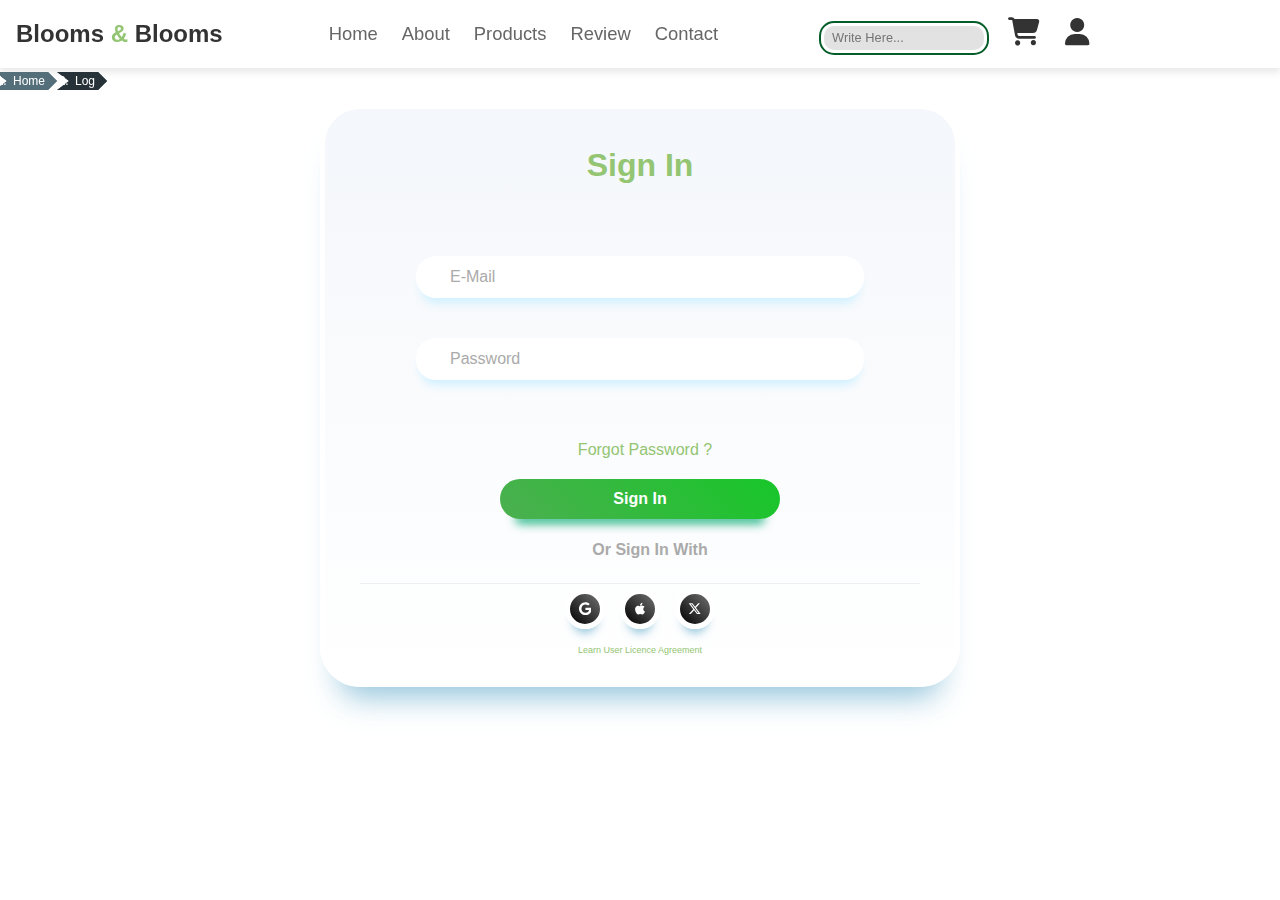
<file: html/log.html>
<!DOCTYPE html>
<html lang="en">
  <head>
    <meta charset="UTF-8" />
    <meta name="viewport" content="width=device-width, initial-scale=1.0" />
    <title>Blooms & Blooms</title>
    <link
      rel="stylesheet"
      href="https://cdnjs.cloudflare.com/ajax/libs/font-awesome/6.4.2/css/all.min.css"
    />
    <link rel="stylesheet" href="/style.css" />
  </head>
  <body>
    <!-- header section starts -->
    <header>
      <input type="checkbox" name="" id="toggler" />
      <label for="toggler" class="fas fa-bars"></label>

      <a href="/index.html" class="logo">Blooms <span>& </span>Blooms</a>

      <nav class="navbar">
        <a href="/index.html#home">home</a>
        <a href="/index.html#about">about</a>
        <a href="/index.html#products">products</a>
        <a href="/index.html#review">review</a>
        <a href="/index.html#contact">contact</a>
      </nav>
      <div class="icons">
        <input
          type="text"
          placeholder="Write here..."
          name="text"
          class="input_search"
        />
        <a href="/html/cart.html" class="fas fa-shopping-cart"></a>
        <a href="" class="fas fa-user"></a>
      </div>
      <nav aria-label="Breadcrumbs">
        <ol class="breadcrumbs">
          <li class="breadcrumbs__item">
            <a href="/index.html#home">Home</a>
          </li>
          <li class="breadcrumbs__item">
            <a href="/html/cart.html">log</a>
          </li>

      </nav>


      <nav aria-label="Breadcrumbs">
        <ol class="breadcrumbs">
          <li class="breadcrumbs__item">
            <a href="/">Home</a>
          </li>
          <li class="breadcrumbs__item breadcrumbs__item--is-current">
            <a href="/products">log</a>
          </li>

        </ol>
      </nav>
    </header>

    <!-- header section end -->
    <main class="container-log">
      <div class="heading">Sign In</div>
      <form action="" class="form">
        <input
          required=""
          class="input"
          type="email"
          name="email"
          id="email"
          placeholder="E-mail"
        />
        <input
          required=""
          class="input"
          type="password"
          name="password"
          id="password"
          placeholder="Password"
        />
        <span class="forgot-password"><a href="#">Forgot Password ?</a></span>
        <input class="login-button" type="submit" value="Sign In" />
      </form>
      <div class="social-account-container">
        <span class="title">Or Sign in with</span>
        <div class="social-accounts">
          <button class="social-button google">
            <svg
              class="svg"
              xmlns="http://www.w3.org/2000/svg"
              height="1em"
              viewBox="0 0 488 512"
            >
              <path
                d="M488 261.8C488 403.3 391.1 504 248 504 110.8 504 0 393.2 0 256S110.8 8 248 8c66.8 0 123 24.5 166.3 64.9l-67.5 64.9C258.5 52.6 94.3 116.6 94.3 256c0 86.5 69.1 156.6 153.7 156.6 98.2 0 135-70.4 140.8-106.9H248v-85.3h236.1c2.3 12.7 3.9 24.9 3.9 41.4z"
              ></path>
            </svg>
          </button>
          <button class="social-button apple">
            <svg
              class="svg"
              xmlns="http://www.w3.org/2000/svg"
              height="1em"
              viewBox="0 0 384 512"
            >
              <path
                d="M318.7 268.7c-.2-36.7 16.4-64.4 50-84.8-18.8-26.9-47.2-41.7-84.7-44.6-35.5-2.8-74.3 20.7-88.5 20.7-15 0-49.4-19.7-76.4-19.7C63.3 141.2 4 184.8 4 273.5q0 39.3 14.4 81.2c12.8 36.7 59 126.7 107.2 125.2 25.2-.6 43-17.9 75.8-17.9 31.8 0 48.3 17.9 76.4 17.9 48.6-.7 90.4-82.5 102.6-119.3-65.2-30.7-61.7-90-61.7-91.9zm-56.6-164.2c27.3-32.4 24.8-61.9 24-72.5-24.1 1.4-52 16.4-67.9 34.9-17.5 19.8-27.8 44.3-25.6 71.9 26.1 2 49.9-11.4 69.5-34.3z"
              ></path>
            </svg>
          </button>
          <button class="social-button twitter">
            <svg
              class="svg"
              xmlns="http://www.w3.org/2000/svg"
              height="1em"
              viewBox="0 0 512 512"
            >
              <path
                d="M389.2 48h70.6L305.6 224.2 487 464H345L233.7 318.6 106.5 464H35.8L200.7 275.5 26.8 48H172.4L272.9 180.9 389.2 48zM364.4 421.8h39.1L151.1 88h-42L364.4 421.8z"
              ></path>
            </svg>
          </button>
        </div>
      </div>
      <span class="agreement"
        ><a href="#">Learn user licence agreement</a></span
      >
    </main>

    <!-- footer section ends -->
  </body>
</html>
</file>
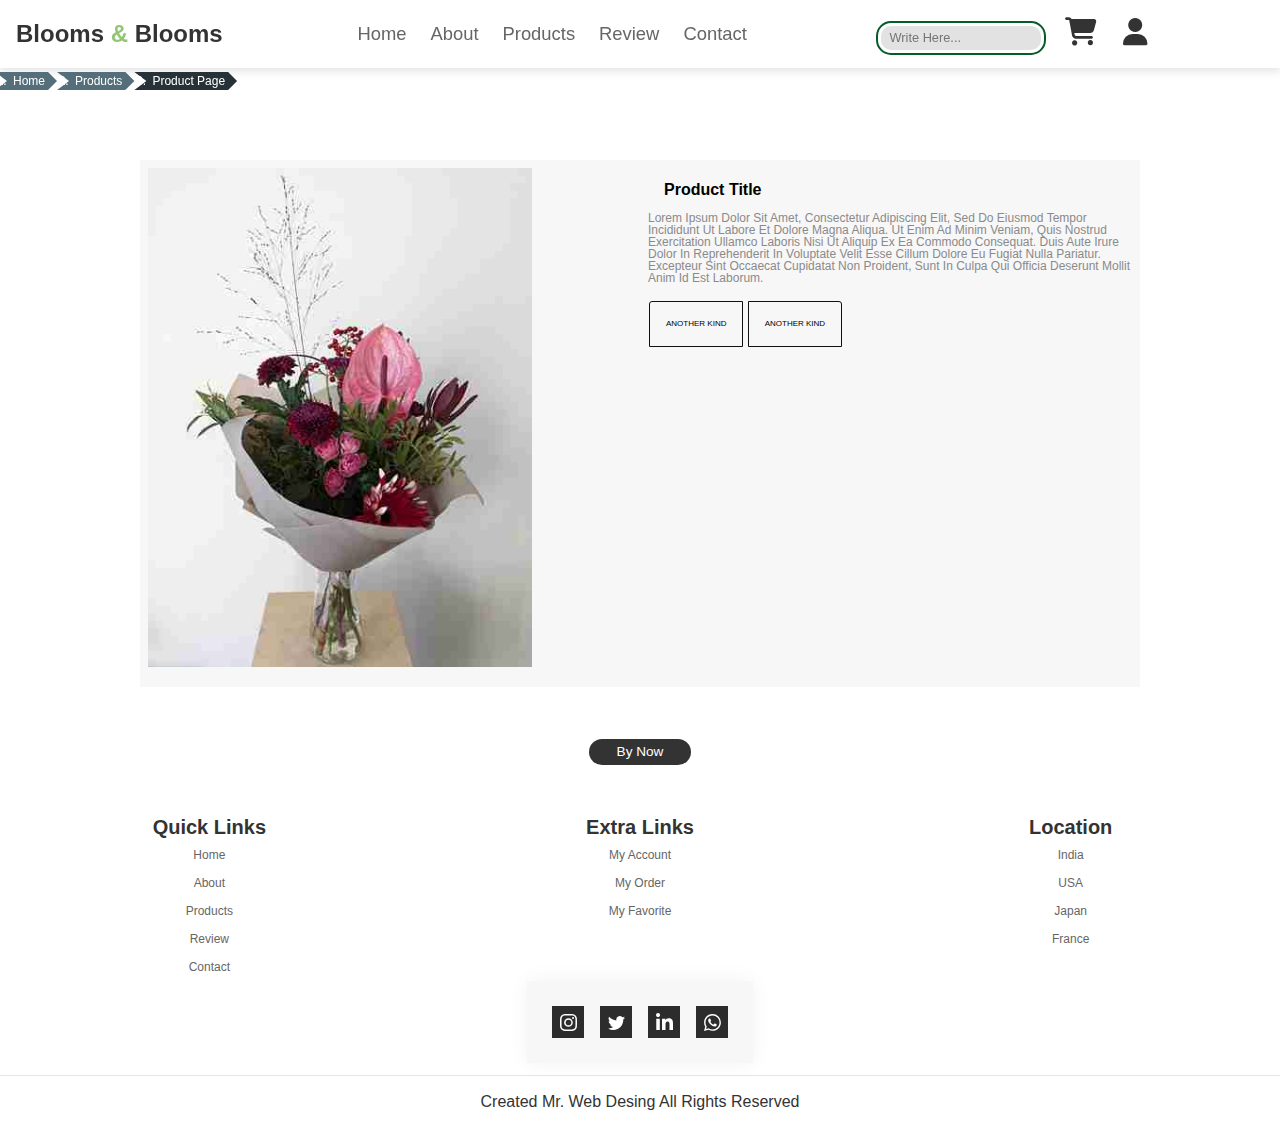
<file: html/productPage.html>
<!DOCTYPE html>
<html lang="en">
  <head>
    <meta charset="UTF-8" />
    <meta name="viewport" content="width=device-width, initial-scale=1.0" />
    <link
    rel="stylesheet"
    href="https://cdnjs.cloudflare.com/ajax/libs/font-awesome/6.4.2/css/all.min.css"
  />
    <title>Document</title>
    <link rel="stylesheet" href="/style.css" />
  </head>
  <body>

    <header>
        <input type="checkbox" name="" id="toggler" />
        <label for="toggler" class="fas fa-bars"></label>
  
        <a href="/index.html" class="logo">Blooms <span>& </span>Blooms</a>
  
        <nav class="navbar">
          <a href="#home">home</a>
          <a href="#about">about</a>
          <a href="#products">products</a>
          <a href="#review">review</a>
          <a href="#contact">contact</a>
        </nav>
        <div class="icons">
          <input
            type="text"
            placeholder="Write here..."
            name="text"
            class="input_search"
          />
          <a href="/html/cart.html" class="fas fa-shopping-cart"></a>
          <a href="/html/log.html" class="fas fa-user"></a>
        </div>
        <nav aria-label="Breadcrumbs">
          <ol class="breadcrumbs">
            <li class="breadcrumbs__item ">
              <a href="/">Home</a>
            </li>
            <li class="breadcrumbs__item">
              <a href="/products">Products</a>
            </li>
            <li class="breadcrumbs__item breadcrumbs__item--is-current">
              <a href="/ui/navigation">product page </a>
            </li>
            <!-- <li class="breadcrumbs__item breadcrumbs__item--is-current">
              <span aria-current="location">Breadcrumbs</span>
            </li> -->
          </ol>
        </nav>
  
      </div>
      </header>



      <main class="zn_container">


        <div class="z_container">	
    
          <div class="z_product-image">
            <img src="/img/flower/2.jpg" title="Navy Foulard Dress" alt="Navy Foulard Dress">
          </div>
        
          <div class="z_product-description">
            <h1 class="midl_h1">Product Title</h1>
            <p>Lorem ipsum dolor sit amet, consectetur adipiscing elit, sed do eiusmod tempor incididunt ut labore et dolore magna aliqua. Ut enim ad minim veniam, quis nostrud exercitation ullamco laboris nisi ut aliquip ex ea commodo consequat. Duis aute irure dolor in reprehenderit in voluptate velit esse cillum dolore eu fugiat nulla pariatur. Excepteur sint occaecat cupidatat non proident, sunt in culpa qui officia deserunt mollit anim id est laborum.</p>
          </div>
        
        <div class="z_product-sizes">
          <ul class="z_ul">
            <li class="z_li">another kind</li>
            <li class="z_li" >another kind</li>
          </ul>
        </div>
        
        
        
        </div>
        

        

      </main>
      <div class="products-btn">
        <div class="btn-container">
          <a href="/html/grid.html" class="btn btn-box">by now</a>
        </div>
      </div>












      <footer class="footer">
        <aside class="box-container">
          <div class="box">
            <h3>quick links</h3>
            <a href="#">home</a>
            <a href="#">about</a>
            <a href="#">products</a>
            <a href="#">review</a>
            <a href="#">contact</a>
          </div>
  
          <div class="box">
            <h3>extra links</h3>
            <a href="#">my account</a>
            <a href="#">my order</a>
            <a href="#">my favorite</a>
          </div>
  
          <div class="box">
            <h3>location</h3>
            <a href="#">India</a>
            <a href="#">USA</a>
            <a href="#">Japan</a>
            <a href="#">France</a>
          </div>
        </aside>
        <div class="soc_bot">
          <div class="card">
            <a href="#" class="socialContainer containerOne">
              <svg class="socialSvg instagramSvg" viewBox="0 0 16 16">
                <path
                  d="M8 0C5.829 0 5.556.01 4.703.048 3.85.088 3.269.222 2.76.42a3.917 3.917 0 0 0-1.417.923A3.927 3.927 0 0 0 .42 2.76C.222 3.268.087 3.85.048 4.7.01 5.555 0 5.827 0 8.001c0 2.172.01 2.444.048 3.297.04.852.174 1.433.372 1.942.205.526.478.972.923 1.417.444.445.89.719 1.416.923.51.198 1.09.333 1.942.372C5.555 15.99 5.827 16 8 16s2.444-.01 3.298-.048c.851-.04 1.434-.174 1.943-.372a3.916 3.916 0 0 0 1.416-.923c.445-.445.718-.891.923-1.417.197-.509.332-1.09.372-1.942C15.99 10.445 16 10.173 16 8s-.01-2.445-.048-3.299c-.04-.851-.175-1.433-.372-1.941a3.926 3.926 0 0 0-.923-1.417A3.911 3.911 0 0 0 13.24.42c-.51-.198-1.092-.333-1.943-.372C10.443.01 10.172 0 7.998 0h.003zm-.717 1.442h.718c2.136 0 2.389.007 3.232.046.78.035 1.204.166 1.486.275.373.145.64.319.92.599.28.28.453.546.598.92.11.281.24.705.275 1.485.039.843.047 1.096.047 3.231s-.008 2.389-.047 3.232c-.035.78-.166 1.203-.275 1.485a2.47 2.47 0 0 1-.599.919c-.28.28-.546.453-.92.598-.28.11-.704.24-1.485.276-.843.038-1.096.047-3.232.047s-2.39-.009-3.233-.047c-.78-.036-1.203-.166-1.485-.276a2.478 2.478 0 0 1-.92-.598 2.48 2.48 0 0 1-.6-.92c-.109-.281-.24-.705-.275-1.485-.038-.843-.046-1.096-.046-3.233 0-2.136.008-2.388.046-3.231.036-.78.166-1.204.276-1.486.145-.373.319-.64.599-.92.28-.28.546-.453.92-.598.282-.11.705-.24 1.485-.276.738-.034 1.024-.044 2.515-.045v.002zm4.988 1.328a.96.96 0 1 0 0 1.92.96.96 0 0 0 0-1.92zm-4.27 1.122a4.109 4.109 0 1 0 0 8.217 4.109 4.109 0 0 0 0-8.217zm0 1.441a2.667 2.667 0 1 1 0 5.334 2.667 2.667 0 0 1 0-5.334z"
                ></path>
              </svg>
            </a>
  
            <a href="#" class="socialContainer containerTwo">
              <svg class="socialSvg twitterSvg" viewBox="0 0 16 16">
                <path
                  d="M5.026 15c6.038 0 9.341-5.003 9.341-9.334 0-.14 0-.282-.006-.422A6.685 6.685 0 0 0 16 3.542a6.658 6.658 0 0 1-1.889.518 3.301 3.301 0 0 0 1.447-1.817 6.533 6.533 0 0 1-2.087.793A3.286 3.286 0 0 0 7.875 6.03a9.325 9.325 0 0 1-6.767-3.429 3.289 3.289 0 0 0 1.018 4.382A3.323 3.323 0 0 1 .64 6.575v.045a3.288 3.288 0 0 0 2.632 3.218 3.203 3.203 0 0 1-.865.115 3.23 3.23 0 0 1-.614-.057 3.283 3.283 0 0 0 3.067 2.277A6.588 6.588 0 0 1 .78 13.58a6.32 6.32 0 0 1-.78-.045A9.344 9.344 0 0 0 5.026 15z"
                ></path>
              </svg>
            </a>
  
            <a href="#" class="socialContainer containerThree">
              <svg class="socialSvg linkdinSvg" viewBox="0 0 448 512">
                <path
                  d="M100.28 448H7.4V148.9h92.88zM53.79 108.1C24.09 108.1 0 83.5 0 53.8a53.79 53.79 0 0 1 107.58 0c0 29.7-24.1 54.3-53.79 54.3zM447.9 448h-92.68V302.4c0-34.7-.7-79.2-48.29-79.2-48.29 0-55.69 37.7-55.69 76.7V448h-92.78V148.9h89.08v40.8h1.3c12.4-23.5 42.69-48.3 87.88-48.3 94 0 111.28 61.9 111.28 142.3V448z"
                ></path>
              </svg>
            </a>
  
            <a href="#" class="socialContainer containerFour">
              <svg class="socialSvg whatsappSvg" viewBox="0 0 16 16">
                <path
                  d="M13.601 2.326A7.854 7.854 0 0 0 7.994 0C3.627 0 .068 3.558.064 7.926c0 1.399.366 2.76 1.057 3.965L0 16l4.204-1.102a7.933 7.933 0 0 0 3.79.965h.004c4.368 0 7.926-3.558 7.93-7.93A7.898 7.898 0 0 0 13.6 2.326zM7.994 14.521a6.573 6.573 0 0 1-3.356-.92l-.24-.144-2.494.654.666-2.433-.156-.251a6.56 6.56 0 0 1-1.007-3.505c0-3.626 2.957-6.584 6.591-6.584a6.56 6.56 0 0 1 4.66 1.931 6.557 6.557 0 0 1 1.928 4.66c-.004 3.639-2.961 6.592-6.592 6.592zm3.615-4.934c-.197-.099-1.17-.578-1.353-.646-.182-.065-.315-.099-.445.099-.133.197-.513.646-.627.775-.114.133-.232.148-.43.05-.197-.1-.836-.308-1.592-.985-.59-.525-.985-1.175-1.103-1.372-.114-.198-.011-.304.088-.403.087-.088.197-.232.296-.346.1-.114.133-.198.198-.33.065-.134.034-.248-.015-.347-.05-.099-.445-1.076-.612-1.47-.16-.389-.323-.335-.445-.34-.114-.007-.247-.007-.38-.007a.729.729 0 0 0-.529.247c-.182.198-.691.677-.691 1.654 0 .977.71 1.916.81 2.049.098.133 1.394 2.132 3.383 2.992.47.205.84.326 1.129.418.475.152.904.129 1.246.08.38-.058 1.171-.48 1.338-.943.164-.464.164-.86.114-.943-.049-.084-.182-.133-.38-.232z"
                ></path>
              </svg>
            </a>
          </div>
        </div>
  
        <div class="credit">
          created <span>mr. web desing </span> all rights reserved
        </div>
      </footer>
  </body>
</html>
</file>
<file: style.css>
@import url('https://fonts.googleapis.com/css?family=Alegreya');
:root {
  --salad: #93c572;
  box-sizing: border-box;
  font-size: calc(0.5vw + 0.1em);
}
* {
  margin: 0;
  padding: 0;
  box-sizing: border-box;
  font-family: Verdana, Geneva, Tahoma, sans-serif;
  outline: none;
  border: none;
  text-decoration: none;
  text-transform: capitalize;
  transform: 0.2s linear;
}
html {
  font-size: 50%;
  scroll-behavior: smooth;
  scroll-padding-top: 6rem;
  overflow-x: hidden;
}

section {
  padding: 2rem;
}
/* heading */
.heading {
  text-align: center;
  font-size: 4rem;
  color: #333;
  padding: 1rem;
  margin: 2rem 0;
  background: rgba(147, 200, 114, 0.17);
}

.heading span {
  color: var(--salad);
}
header {
  position: fixed;
  top: 0;
  left: 0;
  right: 0;
  background: #fff;
  padding: 2rem;
  display: flex;
  align-items: center;
  justify-content: space-between;
  z-index: 1000;
  box-shadow: 0 0.5rem 1rem rgba(0, 0, 0, 0.1);
}
header .logo {
  font-size: 2.5rem;
  color: #333;
  font-weight: bolder;
  display: inline-block;
  margin: 0 auto;
}

header .logo span {
  color: var(--salad);
}

header .navbar {
  position: absolute;
  top: 100%;
  left: 0;
  right: 0;
  background: #eee;
  border-top: 0.1rem solid rgba(0, 0, 0, 0.1);
  clip-path: polygon(0 0, 100% 0, 100% 0, 0 0);
}
header .navbar a {
  font-size: 2rem;
  padding: 0 1.5rem;
  color: #666;
}

header .navbar a {
  display: block;
  margin: 1.5rem;
  padding: 1.5rem;
  /* font-size: 2rem; */
  font-size: 1.6rem;
  background: #fff;
  /* border: 0.1rem solid rgba(0, 0, 0, 0.1); */
  color: #666;
}

header .navbar a {
  margin: 1.5rem;

  background: #fff;
  /* border: 0.1rem solid rgba(0, 0, 0, 0.1); */
  display: block;
}

header .navbar a:hover {
  color: var(--salad);
}

header .icons a {
  font-size: 3.0rem;
  color: #333;
  margin-left: 1.5rem;
  padding: 0 0.2rem;
}

/* log */
:root {
  --salad: #93c572;
}
* {
  margin: 0;
  padding: 0;
  box-sizing: border-box;
  font-family: Verdana, Geneva, Tahoma, sans-serif;
  outline: none;
  border: none;
  text-decoration: none;
  text-transform: capitalize;
  transform: 0.2s linear;
}
html {
  font-size: 50%;
  scroll-behavior: smooth;
  scroll-padding-top: 6rem;
  overflow-x: hidden;
}

section {
  padding: 2rem;
}
/* heading */
.heading {
  text-align: center;
  font-size: 4rem;
  color: #333;
  padding: 1rem;
  margin: 2rem 0;
  background: rgba(147, 200, 114, 0.17);
}

.heading span {
  color: var(--salad);
}

*/ .container {
  margin: initial;
  padding: initial;
  box-sizing: content-box; /* или другое значение, которое вам нужно */
  font-family: initial;
  outline: initial;
  border: initial;
  text-decoration: initial;
  text-transform: initial;
  transform: initial;
}

.container-log {
  max-width: 80rem;
  background: #f8f9fd;
  background: linear-gradient(
    0deg,
    rgb(255, 255, 255) 0%,
    rgb(244, 247, 251) 100%
  );
  border-radius: 40px;
  padding: 25px 35px;
  border: 5px solid rgb(255, 255, 255);
  box-shadow: rgba(133, 189, 215, 0.8784313725) 0px 30px 30px -20px;
  margin: 13rem auto;
}

.heading {
  text-align: center;
  font-weight: 900;
  font-size: 3rem;
  color: var(--salad);
  background: initial;
  padding: inherit;
  margin: initial;
}

.form {
  margin-top: 20px;
  text-align: center;
}

.form .input {
  width: 80%;
  background: white;
  border: none;
  padding: 1.5rem 4rem;
  border-radius: 20px;
  margin-top: 5rem;
  box-shadow: #cff0ff 0px 10px 10px -5px;
  border-inline: 2px solid transparent;
  font-size: 2rem;
}

.form .input::-moz-placeholder {
  color: rgb(170, 170, 170);
}

.form .input::placeholder {
  color: rgb(170, 170, 170);
}

.form .input:focus {
  outline: none;
  border-inline: 2px solid #12b1d1;
}

.form .forgot-password {
  display: block;
  margin-top: 8rem;
  margin-left: 10px;
}

.form .forgot-password a {
  font-size: 2rem;
  color: var(--salad);
  text-decoration: none;
}

.form .login-button {
  display: block;
  width: 50%;
  height: 4rem;
  font-weight: bold;
  background: linear-gradient(45deg, #4caf50, #17c629);
  color: white;
  padding-block: 1rm;
  margin: 6rem auto;
  border-radius: 20px;
  box-shadow: rgba(20, 175, 123, 0.878) 0px 20px 10px -15px;
  border: none;
  transition: all 0.2s ease-in-out;
  font-size: 2rem;
}

.form .login-button:hover {
  transform: scale(1.03);
  box-shadow: rgba(133, 189, 215, 0.8784313725) 0px 23px 10px -20px;
}

.form .login-button:active {
  transform: scale(0.95);
  box-shadow: rgba(139, 215, 133, 0.878) 0px 15px 10px -10px;
}

.social-account-container {
  margin-top: 25px;
}

.social-account-container .title {
  display: block;
  text-align: center;
  font-size: 2rem;
  color: rgb(170, 170, 170);
}

.social-account-container .social-accounts {
  width: 100%;
  display: flex;
  justify-content: center;
  gap: 15px;
  margin-top: 5px;
}

.social-account-container .social-accounts .social-button {
  background: linear-gradient(45deg, rgb(0, 0, 0) 0%, rgb(112, 112, 112) 100%);
  border: 5px solid white;
  padding: 5px;
  border-radius: 50%;
  width: 40px;
  aspect-ratio: 1;
  display: grid;
  place-content: center;
  box-shadow: rgba(133, 189, 215, 0.8784313725) 0px 12px 10px -8px;
  transition: all 0.2s ease-in-out;
}

.social-account-container .social-accounts .social-button .svg {
  fill: white;
  margin: auto;
}

.social-account-container .social-accounts .social-button:hover {
  transform: scale(1.2);
}

.social-account-container .social-accounts .social-button:active {
  transform: scale(0.9);
}

.agreement {
  display: block;
  text-align: center;
  margin-top: 15px;
}

.agreement a {
  text-decoration: none;
  color: var(--salad);
  font-size: 9px;
}

/* log_end */

/* cart */

.master-container {
  display: grid;
  grid-template-columns: auto;
  gap: 5px;
  justify-content: center;
  margin-top: 25rem;
}

.card {
  width: 400px;
  background: #ffffff;
  box-shadow: 0px 187px 75px rgba(0, 0, 0, 0.01),
    0px 105px 63px rgba(0, 0, 0, 0.05), 0px 47px 47px rgba(0, 0, 0, 0.09),
    0px 12px 26px rgba(0, 0, 0, 0.1), 0px 0px 0px rgba(0, 0, 0, 0.1);
}

.title {
  width: 100%;
  height: 40px;
  position: relative;
  display: flex;
  align-items: center;
  padding-left: 20px;
  border-bottom: 1px solid #efeff3;
  font-weight: 700;
  font-size: 11px;
  color: #63656b;
}

/* cart */

html {
  font: 62.5%/1.5em 'Trebuchet Ms', helvetica;
}

* {
  box-sizing: border-box;
  -webkit-font-smoothing: antialiased;
  font-smoothing: antialiased;
}

@font-face {
  font-family: 'Shopper';
  src: url('http://www.shopperfont.com/font/Shopper-Std.ttf');
}

.shopper {
  text-transform: lowercase;
  font: 2em 'Shopper', sans-serif;
  line-height: 0.5em;
  display: inline-block;
}

.cart-head {
  text-transform: uppercase;
  font-weight: bold;
  font-size: 2.5em;
}

p {
  font-size: 1.5em;
  color: #8a8a8a;
}

.input-cart {
  border: 0.3em solid #bbc3c6;
  padding: 0.5em 0.3em;
  font-size: 1.4em;
  color: #8a8a8a;
  text-align: center;
}

.img_car {
  max-width: 9em;
  width: 100%;
  overflow: hidden;
  margin-right: 1em;
}

a {
  text-decoration: none;
}

.cart-container {
  max-width: 75em;
  width: 95%;
  margin: 30rem auto;
  overflow: hidden;
  position: relative;

  border-radius: 0.6em;
  background: #ecf0f1;
  box-shadow: 0 0.5em 0 rgba(138, 148, 152, 0.2);
}

.cart-heading {
  padding: 1em;
  position: relative;
  z-index: 1;
  color: #f7f7f7;
  background: var(--salad);
}

.cart {
  margin: 2.5em;
  overflow: hidden;
}

.cart.is-closed {
  height: 0;
  margin-top: -2.5em;
}

.table {
  background: #ffffff;
  border-radius: 0.6em;
  overflow: hidden;
  clear: both;
  margin-bottom: 1.8em;
}

.layout-inline > * {
  display: inline-block;
}

.align-center {
  text-align: center;
}

.th {
  background: var(--salad);
  color: #fff;
  text-transform: uppercase;
  font-weight: bold;
  font-size: 1.5em;
}

.tf {
  background: var(--salad);
  text-transform: uppercase;
  text-align: right;
  font-size: 1.2em;
}

.tf p {
  color: #fff;
  font-weight: bold;
}

.col {
  padding: 1em;
  width: 12%;
}

.col-pro {
  width: 35%;
}

.col-pro > * {
  vertical-align: middle;
}

.col-qty {
  text-align: center;
  width: 22%;
}

.col-numeric p {
  font: bold 1.8em helvetica;
}

.col-total p {
  color: #12c8b1;
}

.tf .col {
  width: 20%;
}

.row > div {
  vertical-align: middle;
}

.row-bg2 {
  background: #f7f7f7;
}

.visibility-cart {
  position: absolute;
  color: #fff;
  top: 0.5em;
  right: 0.5em;
  font: bold 2em arial;
  border: 0.16em solid #fff;
  border-radius: 2.5em;
  padding: 0 0.22em 0 0.25em;
}

.col-qty > * {
  vertical-align: middle;
}

.col-qty > input {
  max-width: 2.6em;
}

a.qty {
  width: 1em;
  line-height: 1em;
  border-radius: 2em;
  font-size: 2.5em;
  font-weight: bold;
  text-align: center;
  background: #43ace3;
  color: #fff;
}

a.qty:hover {
  background: #3b9ac6;
}

.btn-cart {
  text-align: right; /* Add this line to move the button to the right */
  float: right;
}

/* search */

.input_search {
  border-radius: 2px;
  outline: 1px solid #045d28;
  border: 0;
  font-family: -apple-system, BlinkMacSystemFont, 'Segoe UI', Roboto, Oxygen,
    Ubuntu, Cantarell, 'Open Sans', 'Helvetica Neue', sans-serif;
  background-color: #e2e2e2;
  outline-offset: 3px;
  padding: 3px 1rem;
  transition: 0.25s;
  width: 15rem;
  height: 1.2rem;
  font-size: 1.6rem;
}

.input_search:focus {
  outline-offset: 5px;
  background-color: #fff;
}

/* search */

header .icons a:hover {
  color: var(--salad);
}
header .icons a {
  font-size: 3.5rem;
  color: #333;
  margin-left: 2.5rem;
}
header #toggler {
  display: none;
}
header .fa-bars {
  font-size: 4rem;
  color: #333;
  border-radius: 0.5rem;
  padding: 0.5rem 1.5rem;
  cursor: pointer;
  border: 0.1rem solid rgba(0, 0, 0, 0.3);
  display: block;
}

header #toggler:checked ~ .navbar {
  clip-path: polygon(0 0, 100% 0, 100% 100%, 0 100%);
}
/* header ends*/
/* home section starts  */
.home {
  display: flex;
  align-items: center;
  min-height: 30vh;
  background: url(/bc/pexels-pok-rie-239659.jpg) no-repeat;
  background-size: cover;
  background-position: center;
}

.home .content {
  max-width: 50rem;
}

.home .content h3 {
  font-size: 4rem;
  color: #cff0ff;
}

.home .content span {
  font-size: 3.5rem;
  color: var(--salad);
  padding: 1rem 0;
  line-height: 1.5;
}
.home .content p {
  font-size: 1.5rem;
  color: #cff0ff;
  padding: 1rem 0;
  line-height: 1.5;
}

.btn {
  display: inline-block;
  margin-top: 1rem;
  border-radius: 5rem;
  background: #333;
  color: #fff;
  padding: 0.9rem 3.5rem;
  cursor: pointer;
  font-size: 1.7rem;
}
.btn:hover {
  background: var(--salad);
}

/* home section ends */

/* breadcrumb----------------------------- */

.breadcrumbs {
  display: flex;
  flex-direction: row;
  flex-wrap: wrap;
  margin-bottom: -0.5rem;
  font-size: 1rem;
  /* position: absolute; */
  top: 8rem;
  left: 2rem;
  position: fixed;
  z-index: 3000;
}
.breadcrumbs__item {
  position: relative;
  margin-bottom: 0.5em;
  padding: 0.25em;
  background-color: #546e7a;
  color: #fff;
}
.breadcrumbs__item:not(:first-child) {
  margin-left: 2em;
}
.breadcrumbs__item:after {
  content: '';
  display: block;
  position: absolute;
  top: 0;
  left: 100%;
  height: 100%;
  width: 1.5em;
  background-color: #546e7a;
  clip-path: polygon(50% 50%, -50% -50%, 0 100%);
}
.breadcrumbs__item:before {
  content: '';
  display: block;
  position: absolute;
  top: 0;
  left: 0.75em;
  height: 100%;
  width: 2em;
  background-color: #546e7a;
  clip-path: polygon(100% 0, 100% 100%, 0% 100%, 50% 50%, 0% 0%);
  transform: translateX(-100%);
  z-index: -1;
}
.breadcrumbs__item--is-current {
  background-color: #263238;
}
.breadcrumbs__item--is-current:before,
.breadcrumbs__item--is-current:after {
  background-color: #263238;
}
.breadcrumbs__item a {
  color: currentColor;
  text-decoration: none;
}
.stack-y > * + * {
  margin-top: 1rem;
}
.fz-large {
  font-size: 1.5rem;
}

/* breadcrumb-----------------------------  */



.about .row {
  display: flex;
  align-items: center;
  gap: 2rem;
  flex-wrap: wrap;
  padding: 2rem 0;
  padding-bottom: 3rem;
}
.about .row .video-container {
  flex: 1 1 40rem;
  position: relative;
}

.about .row .video-container video {
  width: 100%;
  border: 1.5rem solid #fff;
  border-radius: 0.5rem;
  box-shadow: 0.5rem 1rem rgba(0, 0, 0, 0.1);
  height: 100%;
  object-fit: cover;
}
.about .row .video-container h3 {
  position: absolute;
  top: 50%;
  transform: translateY(-50%);
  font-size: 3rem;
  color: #333;
  background: #fff;
  width: 100%;
  padding: 1rem 2rem;
  text-align: center;
  mix-blend-mode: screen;
}
.about .row .content {
  flex: 1 1 40rem;
}
.about .row .content h3 {
  font-size: 3rem;
  color: #333;
}
.about .row .content p {
  font-size: 1.5rem;
  color: #999;
  padding: 0.5rem 0;
  padding-top: 1rem;
  line-height: 1.5;
}

/* about section ends  */

/* tabs======================================= */



.tabs {
  display: flex;
  flex-wrap: wrap;
  max-width: 1900px;
  font-family: sans-serif;
}

.tabs__label {
  padding: 10px 16px;
  cursor: pointer;
}
.tab-span {
  font-size: 2rem;
}
.tabs__radio {
  display: none;
}

.tabs__content {
  order: 1;
  width: 100%;
  border-bottom: 3px solid #dddddd;
  line-height: 1.5;
  font-size: 0.9em;
  display: none;
}

.tabs__radio:checked + .tabs__label {
  font-weight: bold;
  color: #009578;
  border-bottom: 2px solid #009578;
}

.tabs__radio:checked + .tabs__label + .tabs__content {
  display: initial;
}

/* tabs end======================================= */

/* icons section starts  */

.icons-container {
  background: #eee;
  display: flex;
  flex-wrap: wrap;
  gap: 1.5rem;

  padding: 5rem;
}

.icons-container .icons {
  background: #fff;
  border: 0.1rem solid rgba(0, 0, 0, 0.1);
  padding: 2rem;
  display: flex;
  align-items: center;
  flex: 1 1 25rem;
}

.icons-container .icons img {
  height: 5rem;
  margin-right: 2rem;
}

.icons-container .icons h3 {
  color: #333;
  padding-bottom: 0.5rem;
  font-size: 1.5rem;
}

.icons-container .icons span {
  color: #555;
  font-size: 1.3rem;
}

/* icons section ends  */
/* !!!!!!!! */
[aria-label='breadcrumbs'] [aria-hidden='true']:after {
  content: '/';
}

/* !!!!!!!!! */

/* products section starts  */

.products .box-container {
  display: grid;
  /* grid-template-columns: 1fr; */
  grid-template-columns: repeat(2, 1fr);

  justify-items: center;

  grid-gap: 1.5rem;
}
.products .box {
  max-width: 90%;
}

.products-btn {
  display: flex;
  flex-direction: column;
  align-items: center;
}

.btn-container {
  margin-top: 20px;
}

.products .box-container .box {
  flex: 1 1 30rem;
  box-shadow: 0 0.5rem 1.5rem rgba(0, 0, 0, 0.1);
  border-radius: 0.5rem;
  border: 0.1rem solid rgba(0, 0, 0, 0.1);
  position: relativef;
}

.products .box-container .box .discount {
  position: absolute;
  top: 1rem;
  left: 1rem;
  padding: 0.7rem 1rem;
  font-size: 2rem;
  color: var(--pink);
  background: rgba(147, 200, 114, 0.17);
  z-index: 1;
  border-radius: 0.5rem;
}

.products .box-container .box .image {
  position: relative;
  text-align: center;
  padding-top: 2rem;
  overflow: hidden;
}

.products .box-container .box .image img {
  height: 25rem;
  width: 40rem;
  object-fit: cover;
}

.products .box-container .box:hover .image img {
  transform: scale(1.1);
}
.products .box-container .box .image .icons {
  position: absolute;
  bottom: -7rem;
  right: 0;
  left: 0;
  display: flex;
}
.products .box-container .box:hover .image .icons {
  bottom: 0;
}

.products .box-container .box .image .icons a {
  height: 5rem;
  line-height: 5rem;
  font-size: 2rem;
  width: 50%;
  background: var(--salad);
  color: #fff;
}

.products .box-container .box .image .icons .cant-btn {
  border-left: 0.1rem solid #fff7;
  border-right: 0.1rem solid #fff7;
  width: 100%;
}
.products .box-container .box .image .icons a:hover {
  background: #333;
}

.products .box-container .box .content {
  padding: 2rem;
  text-align: center;
}
.products .box-container .box .content h3 {
  font-size: 2.5rem;
  color: #333;
}

.products .box-container .box .content .price {
  font-size: 2.5rem;
  color: var(--salad);
  font-weight: bolder;
  padding-top: 1rem;
}

.products .box-container .box .content .price span {
  font-size: 1.5rem;
  color: #999;
  font-weight: lighter;
  text-decoration: line-through;
}

/* products section ends  */

/* review section starts  */

.review .box-container {
  display: flex;
  flex-wrap: wrap;
  gap: 1.5rem;
}

.review .box-container .box {
  flex: 1 1 30rem;
  box-shadow: 0 0.5rem 1.5rem rgba(0, 0, 0, 0.1);
  border-radius: 0.5rem;
  padding: 3rem 2rem;
  position: relative;
}

.review .box-container .box .fa-quote-right {
  position: absolute;
  bottom: 3rem;
  right: 3rem;
  font-size: 6rem;
  color: #eee;
}

.review .box-container .box .stars i {
  color: var(--salad);
  font-size: 2rem;
}
.review .box-container .box p {
  color: #999;
  font-size: 1.5rem;
  line-height: 1.5;
  padding-top: 2rem;
}

.review .box-container .box .user {
  display: flex;
  align-items: center;
  padding-top: 2rem;
}
.review .box-container .box .user img {
  height: 6rem;
  width: 6rem;
  border-radius: 50%;
  object-fit: cover;
  margin-right: 1rem;
}
.date-span{
  padding-left: 1rem;
}

.review .box-container .box .user h3 {
  font-size: 2rem;
  color: #333;
  padding: 5px;
}

.review .box-container .box .user span {
  font-size: 1.5rem;
  color: #999;
}

.btn-box {
  text-align: center;
  margin: 4rem auto;
}

/* review section ends  */

/* rowsection starts  */

.contact-page .row {
  display: flex;
  flex-wrap: wrap;
  gap: 1.5rem;
  align-items: center;
}

.contact-page .row form {
  flex: 1 1 40rem;
  padding: 2rem 2.5rem;
  box-shadow: 0 0.5rem 1.5rem rgba(0, 0, 0, 0.1);
  border: 0.1rem solid rgba(0, 0, 0, 0.1);
  background: #fff;
  border-radius: 0.5rem;
}
.contact-page .row .image {
  flex: 1 1 40rem;
}
.contact-page .row .image img {
  width: 100%;
}

.contact-page .row form .box {
  padding: 1rem;
  font-size: 1.7rem;
  color: #333;
  text-transform: none;
  border: 0.1rem solid rgba(0, 0, 0, 0.1);
  border-radius: 0.5rem;
  margin: 0.7rem 0;
  width: 100%;
}

.contact-page.row form .box:focus {
  border-color: var(--pink);
}

.contact-page .row form textarea {
  height: 15rem;
  resize: none;
}
/* row section ends  */

/* footer section starts  */
.footer .box-container .box {
  flex: 1 1 25rem;
  text-align: center;
}

.footer .box-container {
  display: flex;
  flex-wrap: wrap;
  gap: 1.5rem;
}
.footer .box-container .box {
  flex: 1 1 25rem;
}
.footer .box-container .box h3 {
  color: #333;
  font-size: 2.5rem;
  padding: 1rem 0;
}

.footer .box-container .box a {
  display: block;
  color: #666;
  font-size: 1.5rem;
  padding: 1rem 0;
}
.footer .box-container .box a:hover {
  color: var(--pink);
  text-decoration: underline;
}

.footer .box-container .box img {
  margin-top: 1rem;
}

.footer .credit {
  text-align: center;
  padding: 1.5rem;
  margin-top: 1.5rem;
  padding-top: 2.5rem;
  font-size: 2rem;
  color: #333;
  border-top: 0.1rem solid rgba(0, 0, 0, 0.1);
}

.footer .credit span {
  color: var(--pink);
}

/* soc ----------- */

/* social */
.soc_bot {
  display: flex;
  text-align: center;
  justify-content: center;
}

.card {
  width: fit-content;
  height: fit-content;
  background-color: #f7f7f7;
  display: flex;
  align-items: center;
  justify-content: center;
  padding: 25px 25px;
  gap: 2rem;
  box-shadow: 0px 0px 20px rgba(0, 0, 0, 0.055);
}
.soc_bot .card a {
  width: 4;
}

/* for all social containers*/
.socialContainer {
  width: 4rem;
  height: 4rem;
  background-color: rgb(44, 44, 44);
  display: flex;
  align-items: center;
  justify-content: center;
  overflow: hidden;
  transition-duration: 0.3s;
}
/* instagram*/
.containerOne:hover {
  background-color: #d62976;
  transition-duration: 0.3s;
}
/* twitter*/
.containerTwo:hover {
  background-color: #00acee;
  transition-duration: 0.3s;
}
/* linkdin*/
.containerThree:hover {
  background-color: #0072b1;
  transition-duration: 0.3s;
}
/* Whatsapp*/
.containerFour:hover {
  background-color: #128c7e;
  transition-duration: 0.3s;
}

.socialContainer:active {
  transform: scale(0.9);
  transition-duration: 0.3s;
}

.socialSvg {
  width: 17px;
}

.socialSvg path {
  fill: rgb(255, 255, 255);
}

.socialContainer:hover .socialSvg {
  animation: slide-in-top 0.3s both;
}

@keyframes slide-in-top {
  0% {
    transform: translateY(-50px);
    opacity: 0;
  }

  100% {
    transform: translateY(0);
    opacity: 1;
  }
}

/* social ends */

/* grid page --------------------------------------------------------------------------------------------*/

/* banner */
.banner {
  grid-column: 2 / 10;
  grid-row: 4 / 5;
  position: relative;
}

.banner-content {
  position: absolute;
  top: 50%;
  left: 50%;
  transform: translate(-50%, -50%);
  text-transform: uppercase;
  text-align: center;
  z-index: 50;
}

.banner-heading {
  font-size: 7rem;
  color: var(--salad);
  margin-bottom: 6rem;
}

.banner-btn {
  width: 20rem;
  height: 5rem;
  background: #333;
  color: #fff;
  border: 0.1rem solid #fff;
  border-radius: 0.3rem;
  outline: none;
  position: relative;
  overflow: hidden;
  transform: translateY(-2.5);
}

.banner-btn-text-one {
  position: absolute;
  top: 50%;
  left: 0;
  transform: translateY(-50%);
  width: 100%;
  transition: top 0.2s;
  font-size: 2rem;
}

.banner-btn-text-two {
  position: absolute;
  top: 150%;
  left: 0;
  transform: translateY(-50%);
  width: 100%;
  transition: top 0.2s;
  font-size: 2rem;
}

.banner-btn:hover .banner-btn-text-one {
  top: -100%;
  background: var(--salad);
}

.banner-btn:hover .banner-btn-text-two {
  background: var(--salad);
  top: 50%;
}

.slideshow {
  height: 100%;
  overflow: hidden;
}

.slideshow-wrapper {
  display: flex;
  width: 400%;
  height: 100%;
  position: relative;
  animation: slideshow 20s infinite;
}

.slide img {
  width: 100%;
  /* height: 100%; */
  object-fit: cover;
}

@keyframes slideshow {
  0% {
    left: 0;
  }

  10% {
    left: 0;
  }

  15% {
    left: -100%;
  }

  25% {
    left: -100%;
  }

  30% {
    left: -200%;
  }

  40% {
    left: -200%;
  }

  45% {
    left: -300%;
  }

  55% {
    left: -300%;
  }

  60% {
    left: -200%;
  }

  70% {
    left: -200%;
  }

  75% {
    left: -100%;
  }

  85% {
    left: -100%;
  }

  90% {
    left: 0;
  }
}

.slide-btn {
  width: 1.3rem;
  height: 1.3rem;
  background-color: #bbb;
  border: 0.2rem solid #d38800;
  border-radius: 50%;
  cursor: pointer;
  outline: none;
  position: absolute;
  top: 95%;
  transform: translateX(-50%);
  z-index: 10;
}

.slide-btn:focus {
  background-color: var(--salad);
}

.slide-btn-1 {
  left: 47%;
}

.slide-btn-2 {
  left: 49%;
}

.slide-btn-3 {
  left: 51%;
}

.slide-btn-4 {
  left: 53%;
}

.slide-btn-1:focus ~ .slideshow-wrapper {
  animation: none;
  left: 0;
}

.slide-btn-2:focus ~ .slideshow-wrapper {
  animation: none;
  left: -100%;
}

.slide-btn-3:focus ~ .slideshow-wrapper {
  animation: none;
  left: -200%;
}

.slide-btn-4:focus ~ .slideshow-wrapper {
  animation: none;
  left: -300%;
}
/* end of banner */

/* day offer */

.day-offer {
  grid-column: 2 / 10;
  grid-row: 5 / 6;
  display: grid;
  grid-template-columns: repeat(4, 1fr);
  grid-template-rows: repeat(4, min-content);
  grid-gap: 1.6rem 3.2rem;
  justify-items: center;
}

.day-offer-img-one {
  grid-column: 1 / 3;
  grid-row: 1 / -1;
  width: 100%;
}

.day-offer-heading {
  grid-column: 3 / -1;
  grid-row: 1 / 2;
  font-size: 4rem;
  color: var(--salad);
}

.day-offer-paragraph {
  grid-column: 3 / -1;
  grid-row: 2 / 3;
  font-size: 2rem;
  color: var(--salad);
  text-align: center;
}

.day-offer-btn {
  grid-column: 3 / -1;
  grid-row: 3 / 4;
  width: 16rem;
  padding: 1rem;
  font-size: 1.4rem;
  color: #fff;
  background: linear-gradient(to top, #00154c, #12376e, #23487f);
  border: none;
  border-radius: 5rem;
  text-transform: uppercase;
  outline: none;
  box-shadow: 0.2rem 0.2rem 1rem #777;
}

.day-offer-btn {
  box-shadow: 0.2rem 0.2rem 2rem #777;
}

.day-offer-img-two {
  grid-column: 3 / -1;
  grid-row: 4 / -1;
  width: 100%;
  align-self: end;
}

/* end of day offer */

/* Best Selling Furniture */

.bestselling-furniture {
  grid-column: 2 / 10;
  grid-row: 6 / 7;
}

.bestselling-furniture-header {
  font-size: 4.5rem;
  color: var(--salad);
  text-align: center;
  margin: 3rem 0;
}

.bestselling-furniture-cards {
  display: grid;
  /* grid-template-columns: repeat(auto-fit, minmax(30rem, 1fr)); */
  grid-template-columns: repeat(2, 1fr);
  grid-gap: 0.4rem;
  justify-content: center; /* центрируем по горизонтали */
  align-items: center;
}

.bestselling-furniture-card {
  background-color: #efefef;
  box-shadow: 0 1.5rem 6rem rgba(0, 0, 0, 0.3);
  /* max-width: 50rem; */
  width: clamp(180px, 36em, 700px);

  margin: 1rem auto;
}

.bestselling-furniture-img {
  display: block;
  margin: 5px auto;
  max-width: 100%;
  width: 100%;
  border-radius: 0.3rem 0.3rem 0 0;
  width: clamp(180px, 45rem, 700px);
}

.bestselling-furniture-heading {
  background-color: #fffddd;
  width: 80%;
  margin: auto;
  text-align: center;
  font-size: 2.4rem;
  color: var(--salad);
  padding: 0.5rem 0;
  border-radius: 0.2rem;
  transform: translateY(-50%);
}

.bestselling-furniture-paragraph {
  font-size: 1.9rem;
  color: #23487f;
  text-align: center;
  margin-bottom: 1.6rem;
}

.bestselling-furniture-btn {
  width: 100%;
  padding: 1.6rem 0;
  background-color: #333;
  font-size: 1.9rem;
  color: #fff;
  border: none;
  border-radius: 0 0 0.3rem 0.3rem;
}

.bestselling-furniture-btn:hover {
  background-color: var(--salad);
}

/* End of Best Selling Furniture */

/* Gallery */

.gallery {
  grid-column: 1 / -1;
  grid-row: 7 / 8;
  display: grid;
  grid-template-columns: repeat(8, minmax(1rem, 1fr));
  grid-template-rows: repeat(4, 10vw);
  grid-gap: 1rem;
  margin-top: 6.4rem;
  background-color: var(--salad);
  padding: 1rem;
}

.gallery-img {
  width: 100%;
  height: 100%;
  object-fit: cover;
  opacity: 0.5;
  transition: opacity 0.5s;
}

.gallery-img:hover {
  opacity: 1;
}

.gallery-img1 {
  grid-column: 1 / 3;
  grid-row: 1 / 2;
}

.gallery-img2 {
  grid-column: 3 / 6;
  grid-row: 1 / 3;
}

.gallery-img3 {
  grid-column: 6 / 7;
  grid-row: 1 / 2;
}

.gallery-img4 {
  grid-column: 7 / 9;
  grid-row: 1 / 3;
}

.gallery-img5 {
  grid-column: 1 / 3;
  grid-row: 2 / 4;
}

.gallery-img6 {
  grid-column: 3 / 5;
  grid-row: 3 / 4;
}

.gallery-img7 {
  grid-column: 6 / 7;
  grid-row: 2 / 4;
}

.gallery-img8 {
  grid-column: 5 / 6;
  grid-row: 3 / 5;
}

.gallery-img9 {
  grid-column: 1 / 3;
  grid-row: 4 / 5;
}

.gallery-img10 {
  grid-column: 3 / 5;
  grid-row: 4 / 5;
}

.gallery-img11 {
  grid-column: 6 / 7;
  grid-row: 4 / 6;
}

.gallery-img12 {
  grid-column: 7 / 9;
  grid-row: 3 / 5;
}

/* End of Gallery */

/* Contact */

.contact {
  grid-column: 1 / -1;
  grid-row: 8 / 9;
  display: grid;
  grid-template-columns: repeat(2, 1fr);
  grid-column-gap: 3rem;
  background-color: var(--salad);
  padding: 2rem 0;
}

.contact-heading {
  justify-self: center;
  font-size: 2rem;
  color: #fff;
}

.contact-form {
  display: flex;
}

.contact-form input {
  outline: none;
  padding: 0.4rem 1rem;
  border: 0.1rem solid #fff;
}

.contact-input {
  border-radius: 5rem 0 0 5rem;
  border-right: none;
}

.contact-btn {
  background-color: #34598f;
  color: #fff;
  border-radius: 0 5rem 5rem 0;
  border-left: none;
  transition: background-color 0.2s;
}

.contact-btn:hover {
  background-color: #12376e;
}

/* End of Contact */

/* Footer */

.footer {
  grid-column: 2 / 10;
  grid-row: 9 / 10;
  text-align: center;
  font-size: 1.6rem;
  padding: 2rem 0 3rem 0;
  color: #34598f;
}

/* End of Footer */

/* Modal Box */

.forms-wrapper {
  background-color: #eee;
  position: fixed;
  top: 25%;
  left: 50%;
  transform: translateX(-50%);
  z-index: 1000;
  padding: 2rem;
  border: 0.1rem solid #34598f;
  border-radius: 0.3rem;
  display: none;
}

.show-btns-wrapper {
  display: flex;
  padding: 1rem;
}

.show-form-btn {
  flex: 0 1 50%;
  background-color: #12376e;
  font-size: 1.5rem;
  color: #fff;
  padding: 1rem;
  text-transform: uppercase;
  letter-spacing: 0.2rem;
  text-align: center;
  border: 0.1rem solid #eee;
  cursor: pointer;
}

.form-heading {
  font-size: 2rem;
  color: #12376e;
  text-transform: uppercase;
  padding: 1rem 0 0 0.2rem;
}

.forms-wrapper form {
  width: 50rem;
  padding: 1rem;
}

.forms-wrapper form input:not(.form-btn) {
  background-color: #fff;
  color: #777;
  padding: 1.3rem;
  margin: 0.3rem 0;
  border: 0.2rem solid #eee;
  box-sizing: border-box;
  outline: none;
}

.fullname-inputs-wrapper {
  display: flex;
}

.fullname-inputs-wrapper input {
  width: 50%;
}

.form-input {
  width: 100%;
}

.form-btn {
  width: 35%;
  background-color: #d38800;
  color: #fff;
  letter-spacing: 0.3rem;
  padding: 1rem;
  border: none;
  margin-top: 0.5rem;
}

.x-btn {
  font-size: 2rem;
  color: #00154c;
  font-weight: bolder;
  position: absolute;
  bottom: 3.3rem;
  right: 3.5rem;
  cursor: pointer;
}

.login-form {
  display: none;
}

.show-signup-form {
  color: #888;
  background-color: #34598f;
  pointer-events: none;
}

#show-form:checked ~ .show-btns-wrapper .show-login-form {
  color: #888;
  background-color: #34598f;
  pointer-events: none;
}

#show-form:checked ~ .show-btns-wrapper .show-signup-form {
  color: #fff;
  background-color: #12376e;
  pointer-events: initial;
}

#show-form:checked ~ .signup-form {
  display: none;
}

#show-form:checked ~ .login-form {
  display: block;
}

#show-hide-forms:checked ~ .forms-wrapper {
  display: block;
  animation: anim 0.5s;
}

#show-hide-forms:checked ~ .container {
  pointer-events: none;
  opacity: 0.6;
}

@keyframes anim {
  0% {
    left: 40%;
  }

  50% {
    left: 60%;
  }
  75% {
    left: 45%;
  }
  100% {
    left: 50%;
  }
}
/* End of Modal Box */

/* grid page ends --------------------------------=============================================================*/

/* productPage============================================= */

/* productPage //////////////////*/

.zn_container {
  display: flex;
  justify-content: center;
}
.z_container {
  max-width: 1000px;
  background-color: #f7f7f7;
  margin-top: 20rem;
}
.midl_h1 {
  padding: 2rem;
}

.z_container:after {
  content: '';
  clear: both;
  display: block;
}

.z_product-image {
  width: 40%;
  padding: 1rem;
  float: left;
}

.z_product-image img {
  width: 100%;
}

.z_product-description {
  width: 50%;
  padding: 1rem;
  float: right;
}

.z_product-sizes {
  width: 50%;
  padding: 1rem;
  float: right;
}

.z_ul {
  padding: 0px;
  margin: 0px;
}

.z_ul .z_li:first-child {
  border-radius: 3px 0px 0px 0px;
}

.z_ul .z_li:last-child {
  border-radius: 0px 3px 0px 0px;
}

.z_ul .z_li {
  display: inline-block;
  padding: 2rem ;
  border: 1px solid #111;
  margin: 0.125rem;
  text-transform: uppercase;
}

.z_ul .z_li:hover {
  -webkit-box-shadow: inset 0px 5px 0px 0px #4d8958;
  -moz-box-shadow: inset 0px 5px 0px 0px #4d8958;
  box-shadow: inset 0px 5px 0px 0px #4d8958;
  background: #fff;
}

@media (max-width: 680px) {
  .product-image {
    width: 100%;
  }
  .product-description {
    width: 100%;
  }
  .product-sizes {
    width: 100%;
  }
}

/* productPage //////////////////*/

@media (min-width: 768px) {
  header .navbar {
    clip-path: none;
  }
  header .logo {
    font-size: 3rem;
    margin: 0;
  }
  header .fa-bars {
    display: none;
  }
  header .navbar {
    position: static;
    direction: row;
    display: flex;
    padding: 0 1rem;
    background: #fff;
    border: 0;
  }
  .home {
    min-height: 40vh;
  }
  .heading {
    font-size: 4rem;
  }
  header .navbar a {
    font-size: 2.8rem;
    border: 0;
    margin: 0;
  }

  .breadcrumbs {
    font-size: 1.3rem;
    top: 35px;
    left: 7px;
  }
  .icons-container .icons h3 {
    font-size: 1.5rem;
  }
  .icons-container .icons span {
    font-size: 1.3rem;
  }

  /* cart */
  .cart-container {
    width: 98%;
  }

  .col-pro {
    width: 44%;
  }

  .col-qty {
    width: 17%;
  }

  img {
    max-width: 100%;
    margin-bottom: 1em;
  }

  /* cart */

  .input_search {
    border-radius: 4px;
    outline: 1px solid #045d28;
    border: 0;

    padding: 8px 1rem;
    transition: 0.25s;
  }

  .input_.input_search {
    outline-offset: 1px;
  }
  .products .box-container {
    display: grid;
    grid-template-columns: repeat(3, 1fr);
    grid-gap: 20px;
  }

  .products .box-container {
    grid-template-columns: repeat(2, 1fr);
  }

  /* soc */
  .socail-media {
    gap: 0.5rem;
  }

  .socail-media li a {
    width: 1.8rem;
    height: 1.8rem;
  }

  .socail-media li a svg {
    width: 1.3rem;
    height: 1.3rem;
  }
  /* soc_end */

  /* grid */

  .bestselling-furniture-cards {
    display: grid;
    grid-gap: 1.5rem;
    grid-template-columns: repeat(3, 1fr);
    justify-items: center;
  }

  /* grid */
  .gallery {
    grid-gap: 1.6rem;

    padding: 1.6rem 0;
  }
}

@media (min-width: 991px) {
  header .navbar a {
    font-size: 2.3rem;
  }
  html {
    font-size: 62.5%;
  }

  header {
    padding: 2rem;
  }
  .breadcrumbs {
    font-size: 1.5rem;
    top: 9rem;
    left: 10px;
  }
  section {
    padding: 2rem 9%;
  }
  .home {
    background-position: left;
  }
  header .logo span {
    color: var(--salad);
  }
  .home {
    min-height: 70vh;
  }

  .input_search {
    border-radius: 10px;
    outline: 2px solid #045d28;
    border: 0;
    outline-offset: 3px;
    padding: 10px 1rem;
    transition: 0.25s;
    width: 20rem;
    height: 3rem;
  }

  .input_searchs {
    outline-offset: 10px;
  }
  .products .box-container {
    display: grid;
    grid-template-columns: repeat(auto-fit, minmax(30rem, 1fr));
    grid-gap: 1.5rem;
    justify-items: center;
  }

  .products .box {
    max-width: 30rem;
  }
  /* soc */
  .socail-media {
    gap: 1rem;
  }

  .socail-media li a {
    width: 2.5rem;
    height: 2.5rem;
  }

  .socail-media li a svg {
    width: 1.8rem;
    height: 1.8rem;
  }

  /* soc_end */

  /* log */

  .form .login-button {
    width: 50%;
    height: 5rem;

    padding-block: 1rm;
    margin: 20px auto;
    border-radius: 20px;
  }
}
</file>
